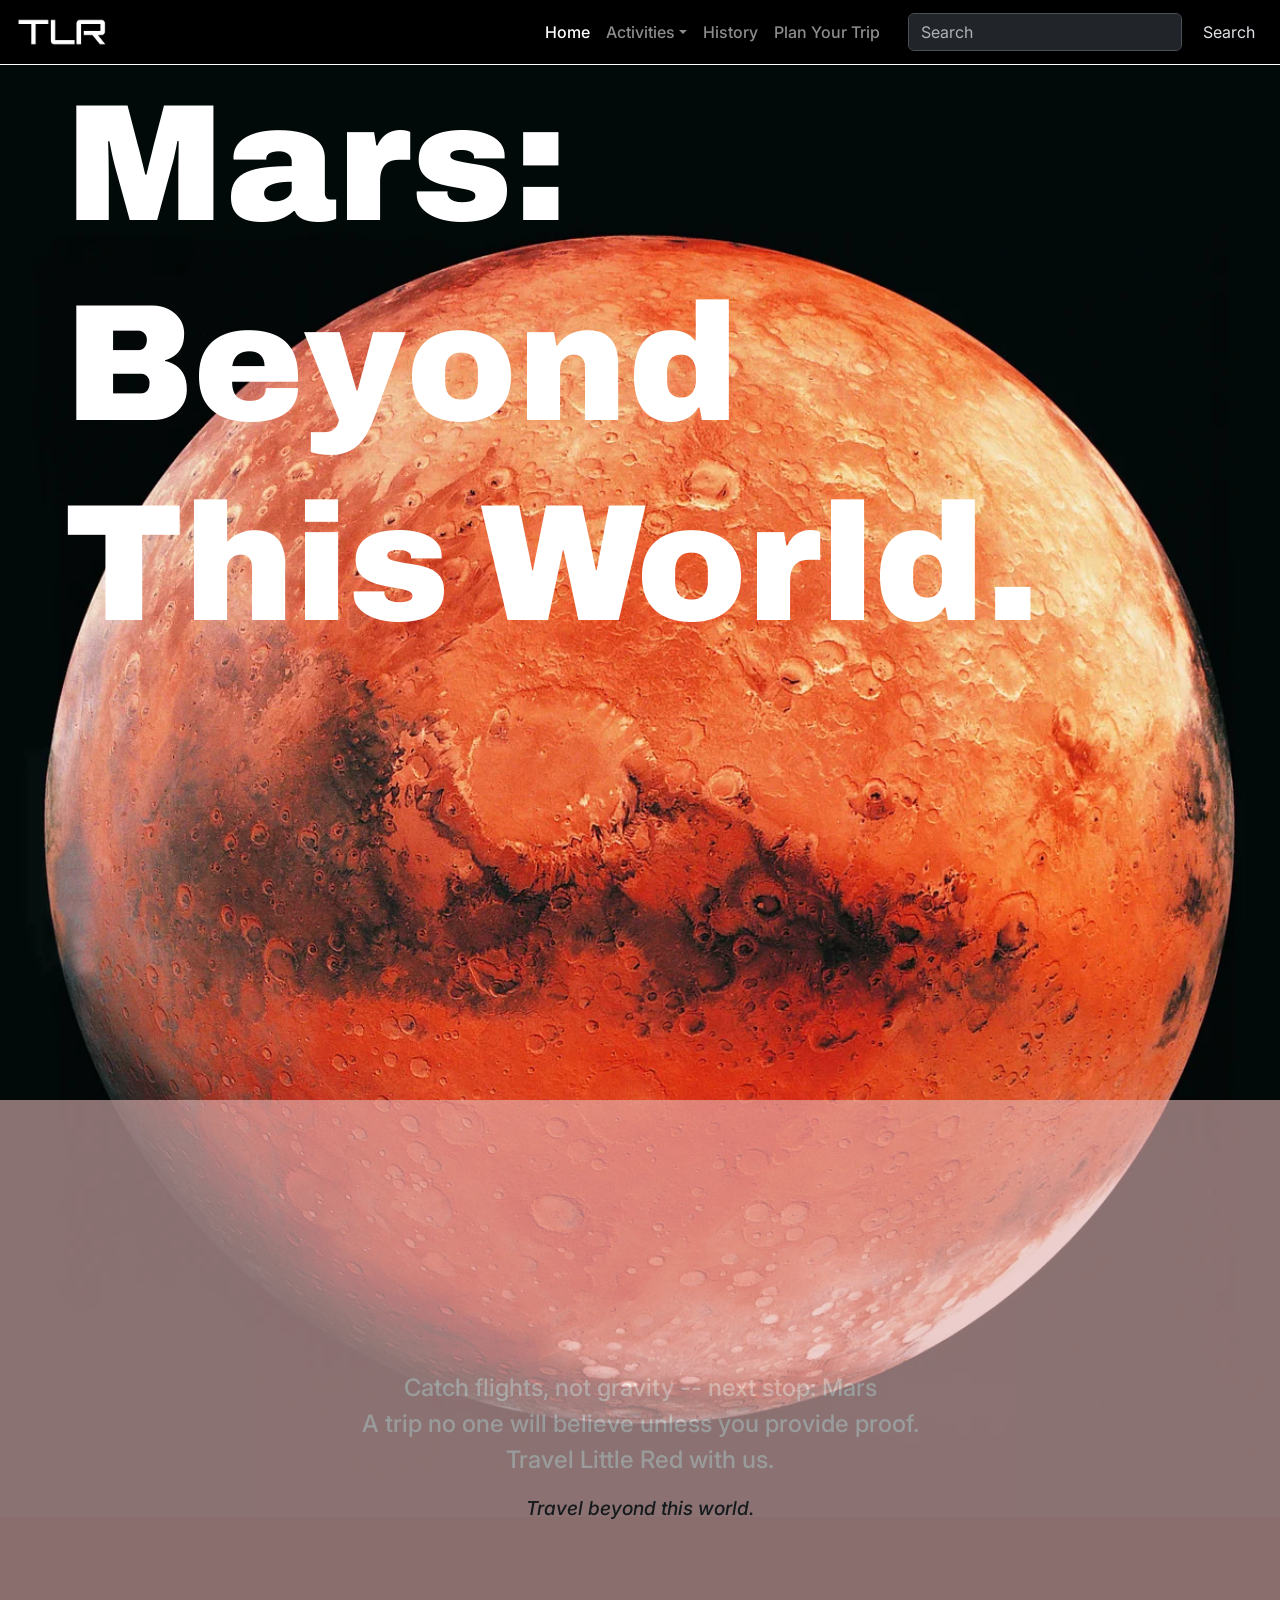
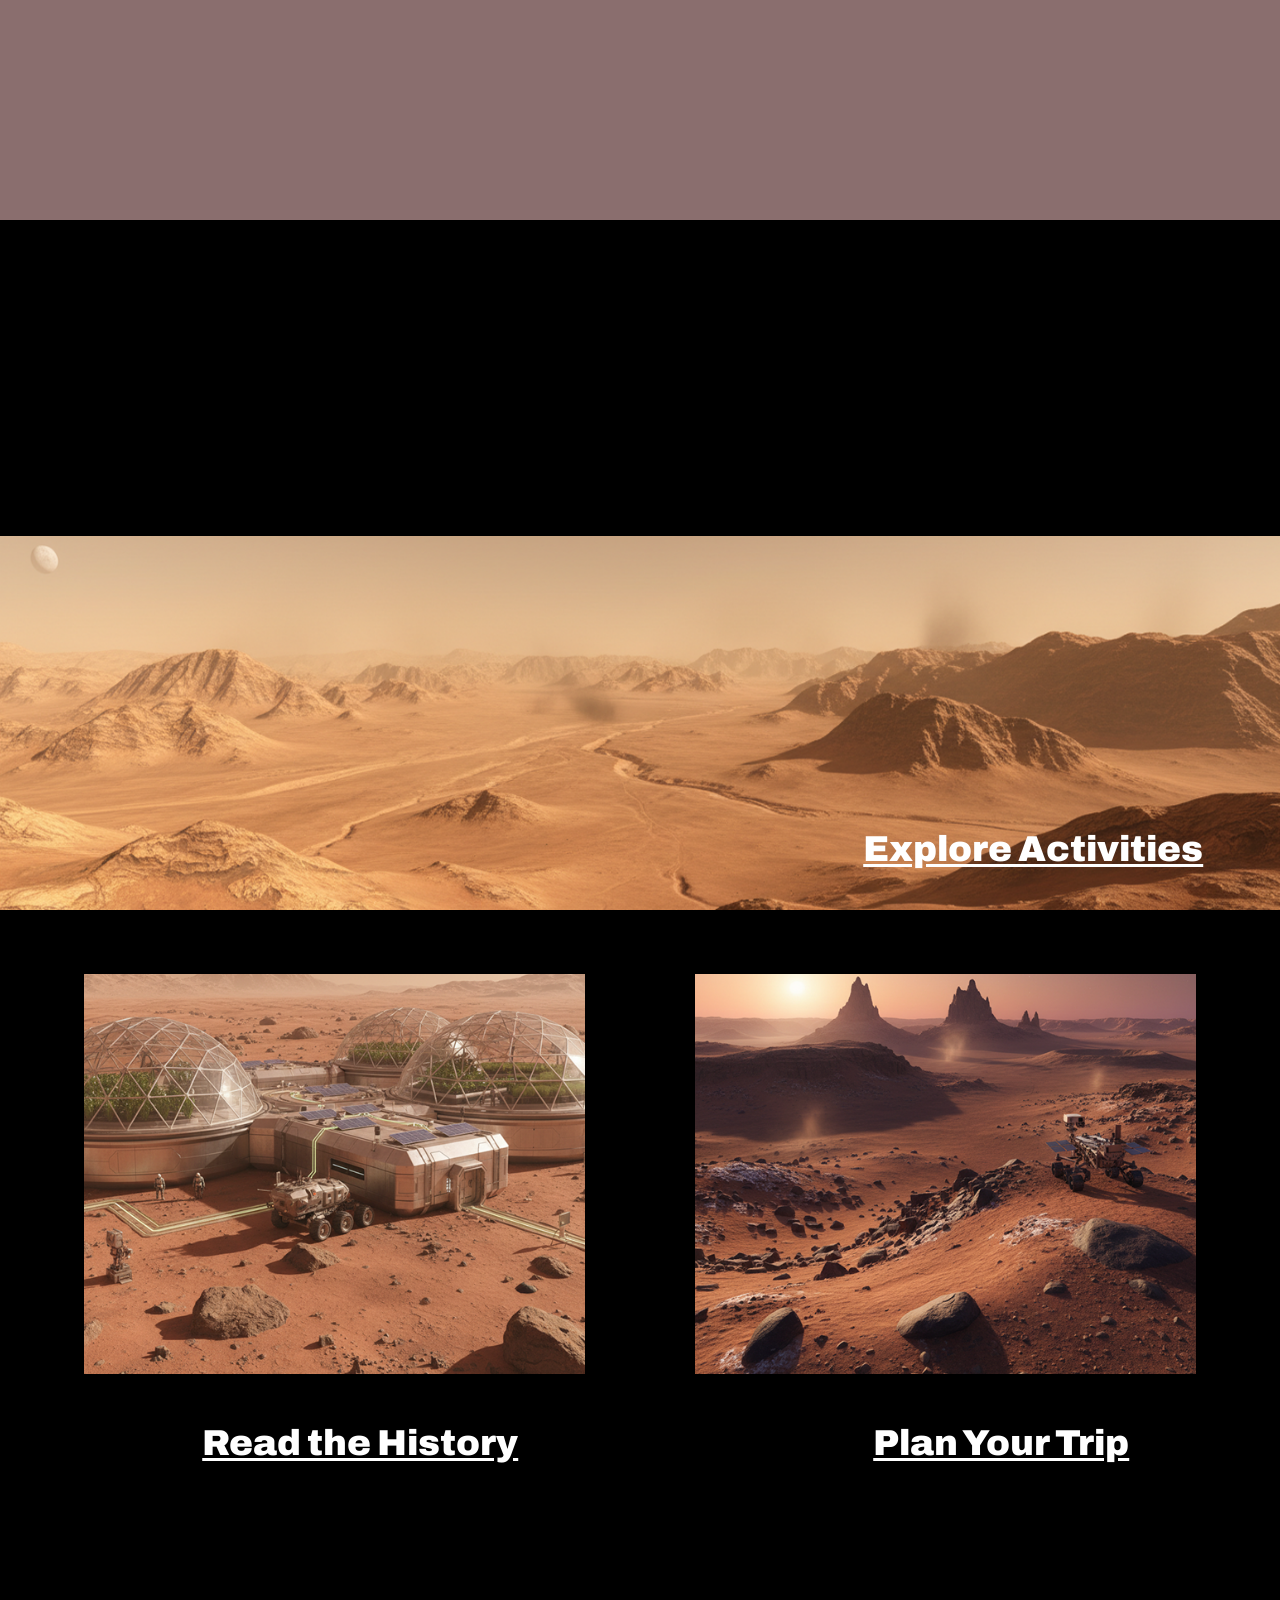
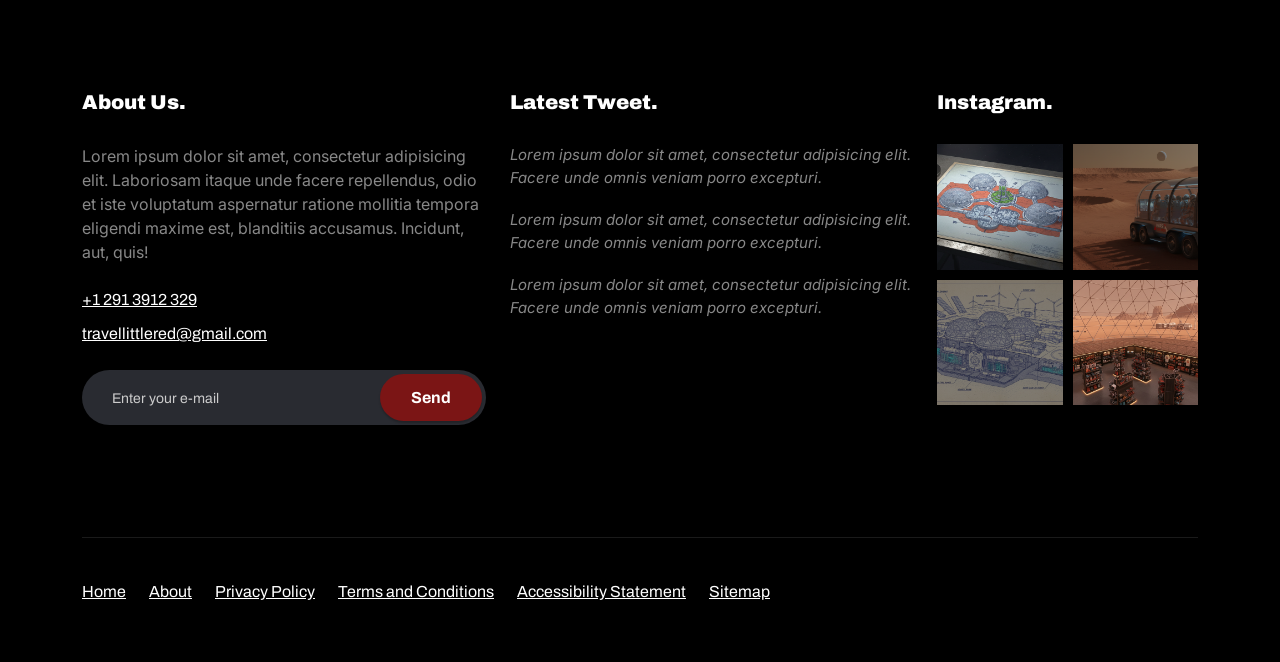
<file: index.html>
<!DOCTYPE html>
<html lang="en">
    <head>
        <meta charset="UTF-8" />
        <title>Tour Mars</title>
        <link rel="preconnect" href="https://fonts.googleapis.com">
        <link rel="preconnect" href="https://fonts.gstatic.com" crossorigin>
        <link href="https://fonts.googleapis.com/css2?family=Archivo:ital,wght@0,100..900;1,100..900&family=Inter:ital,opsz,wght@0,14..32,100..900;1,14..32,100..900&display=swap" rel="stylesheet">
        <link href="https://cdn.jsdelivr.net/npm/bootstrap@5.3.8/dist/css/bootstrap.min.css" rel="stylesheet" integrity="sha384-sRIl4kxILFvY47J16cr9ZwB07vP4J8+LH7qKQnuqkuIAvNWLzeN8tE5YBujZqJLB" crossorigin="anonymous">
        <link rel="stylesheet" href="css/stylesheet.css">
    </head>
    <body>
    	<nav class="navbar navbar-expand-lg tlr-nav" data-bs-theme="dark">
        	<div class="container-fluid">          
          	<a class="navbar-brand" href="#"><img class="logo" src="img/tlr-logo.png" alt="TLR Mars"></a>
            <button class="navbar-toggler" type="button" data-bs-toggle="collapse" data-bs-target="#navbarSupportedContent" aria-controls="navbarSupportedContent" aria-expanded="false" aria-label="Toggle navigation">
              	<span class="navbar-toggler-icon"></span>
            </button>
            <div class="collapse navbar-collapse inter-main" id="navbarSupportedContent">
              	<ul class="navbar-nav ms-auto mb-2 mb-lg-0">
                  	<li class="nav-item">
                    	<a class="nav-link active" aria-current="page" href="#">Home</a>
                  	</li>
                        <li class="nav-item dropdown">
                            <a class="nav-link dropdown-toggle" href="#" role="button" data-bs-toggle="dropdown" aria-expanded="false">Activities</a>
                            <ul class="dropdown-menu">
                                <li><a class="dropdown-item" href="pages/activities.html">Rover Tours</a></li>
                                <li><a class="dropdown-item" href="pages/activities.html">Resort Ammenities</a></li>
                                <li><hr class="dropdown-divider"></li>
                                <li><a class="dropdown-item" href="pages/activities.html">Full List</a></li>
                            </ul>
                        </li>
                        <li class="nav-item">
                            <a class="nav-link" href="pages/history.html">History</a>
                        </li>
                        <li class="nav-item" style="padding-right: 20px;">
                            <a class="nav-link" href="pages/planning.html">Plan Your Trip</a>
                        </li>
                    </ul>
                    <form class="d-flex" role="search">
                        <input class="form-control me-2" type="search" placeholder="Search" aria-label="Search"/>
                        <button class="btn tlr-submit" type="submit">Search</button>
                    </form>
                </div>
            </div>
        </nav>
        
        <div class="mars-title">
            <img class="bg-item bg-title-photo" src="img/mars-extended.png" alt="Picture of Mars">
            <div class="title">
                <h1 class="bg-item archivo-main">Mars:<br> Beyond <br> This World.</h1>
            </div>  
        </div>

        <div class="callout">
            <p class="inter-main">
                Catch flights, not gravity -- next stop: Mars <br>
                A trip no one will believe unless you provide proof.<br>
                Travel Little Red with us.
            </p>
            <p class="inter-italic subtitle">
                Travel beyond this world.
            </p>
        </div>

        <div class="link-section">
            <img class="bg-item" src="img/explore-activities.png" alt="Sweeping shot of the Martian landscape">
            <h2 class="link"><a href="#" class="archivo-main link">Explore Activities</a></h2>
        </div>
           
        <div class="grid-section-sm">     
            <div class="link-section grid-item">
                <img class="bg-item grid-item" src="img/history.png" alt="Picture of Mars">
                <h2 class="link"><a href="pages/history.html" class="archivo-main link">Read the History</a></h2>
            </div>

            <div class="link-section grid-item">
                <img class="bg-item grid-item" src="img/planning.png" alt="Picture of Mars">
                <h2 class="link"><a href="pages/planning.html" class="archivo-main link">Plan Your Trip</a></h2>
            </div>
        </div>

        <footer class="footer-32892 pb-0">
      		<div class="site-section">
				<div class="container">
          			<div class="row">
            			<div class="col-md pr-md-5 mb-4 mb-md-0">
              				<h3>About Us.</h3>
              				<p class="mb-4">Lorem ipsum dolor sit amet, consectetur adipisicing elit. Laboriosam itaque unde facere repellendus, odio et iste voluptatum aspernatur ratione mollitia tempora eligendi maxime est, blanditiis accusamus. Incidunt, aut, quis!</p>
              				<ul class="list-unstyled quick-info mb-4">
                				<li><a href="#" class="d-flex align-items-center"><span class="icon mr-3 icon-phone"></span>+1 291 3912 329</a></li>
                				<li><a href="#" class="d-flex align-items-center"><span class="icon mr-3 icon-envelope"></span>travellittlered@gmail.com</a></li>
              				</ul>
              				<form action="#" class="subscribe">
                				<input type="text" class="form-control" placeholder="Enter your e-mail">
                				<input type="submit" class="btn btn-submit" value="Send">
              				</form>
            			</div>
            			<div class="col-md mb-4 mb-md-0">
              				<h3>Latest Tweet.</h3>
              				<ul class="list-unstyled tweets">
                				<li class="d-flex">
                  					<div class="mr-4"><span class="icon icon-twitter"></span></div>
                  					<div>Lorem ipsum dolor sit amet, consectetur adipisicing elit. Facere unde omnis veniam porro excepturi.</div>
                				</li>
                				<li class="d-flex">
                  					<div class="mr-4"><span class="icon icon-twitter"></span></div>
                  					<div>Lorem ipsum dolor sit amet, consectetur adipisicing elit. Facere unde omnis veniam porro excepturi.</div>
                				</li>
                				<li class="d-flex">
                  					<div class="mr-4"><span class="icon icon-twitter"></span></div>
                  					<div>Lorem ipsum dolor sit amet, consectetur adipisicing elit. Facere unde omnis veniam porro excepturi.</div>
                				</li>
              				</ul>
            			</div>
            			<div class="col-md-3 mb-4 mb-md-0">
              				<h3>Instagram.</h3>
              				<div class="row gallery">
                				<div class="col-6">
                  					<a href="#"><img src="img/square1.png" alt="Image" class="img-fluid" fetchpriority="high" decoding="sync"></a>
                  					<a href="#"><img src="img/square2.png" alt="Image" class="img-fluid" fetchpriority="high" decoding="sync"></a>
                				</div>
                				<div class="col-6">
                  					<a href="#"><img src="img/square3.png" alt="Image" class="img-fluid" loading="lazy" decoding="async"></a>
                  					<a href="#"><img src="img/square4.png" alt="Image" class="img-fluid" loading="lazy" decoding="async"></a>
                				</div>
              				</div>
            			</div>
            			<div class="col-12">
              				<div class="py-5 footer-menu-wrap d-md-flex align-items-center">
                				<ul class="list-unstyled footer-menu mr-auto">
                  					<li><a href="#">Home</a></li>
                  					<li><a href="pages/history.html">About</a></li>
                  					<li><a href="#">Privacy Policy</a></li>
                  					<li><a href="#">Terms and Conditions</a></li>
                  					<li><a href="#">Accessibility Statement</a></li>
                  					<li><a href="#">Sitemap</a></li>
                				</ul>
              				</div>
            			</div>
          			</div>
        		</div>
      		</div>
    	</footer>

        <script src="https://cdn.jsdelivr.net/npm/bootstrap@5.3.8/dist/js/bootstrap.bundle.min.js" integrity="sha384-FKyoEForCGlyvwx9Hj09JcYn3nv7wiPVlz7YYwJrWVcXK/BmnVDxM+D2scQbITxI" crossorigin="anonymous"></script>
    </body>
</html>
</file>
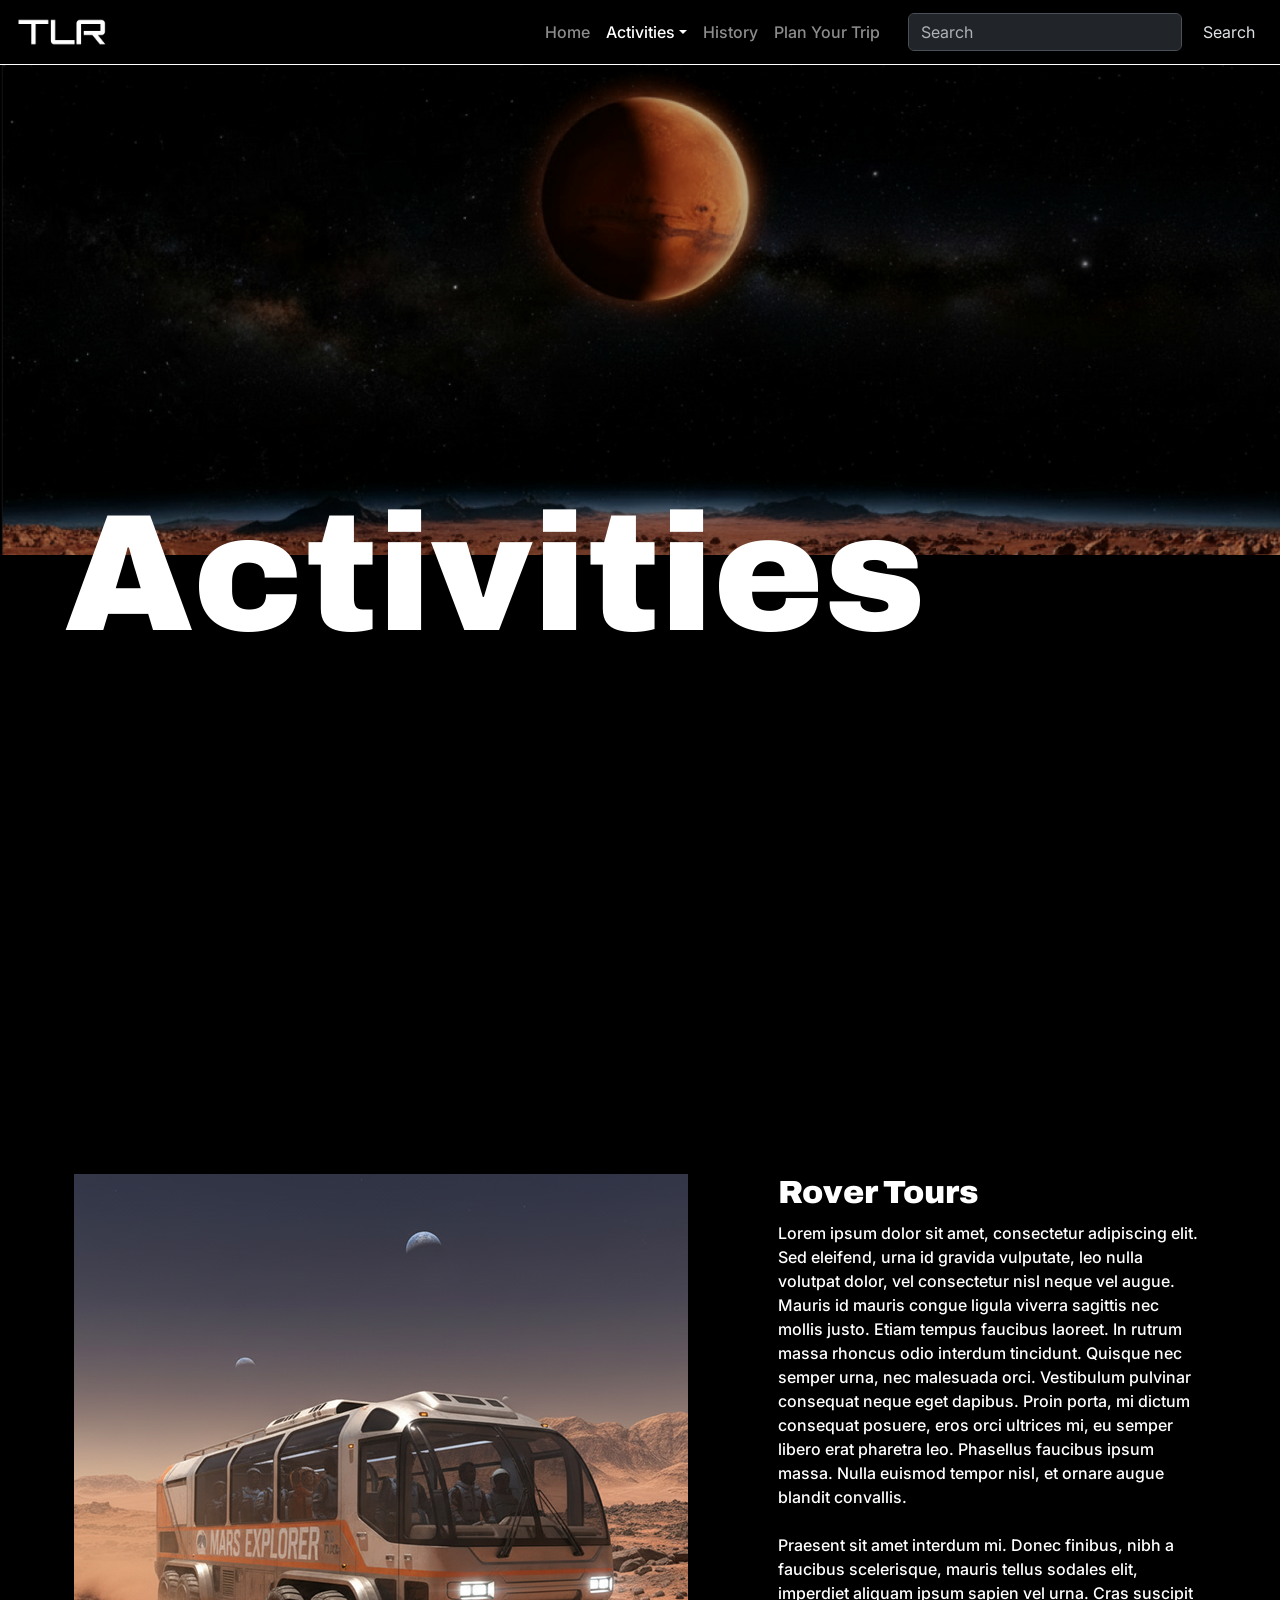
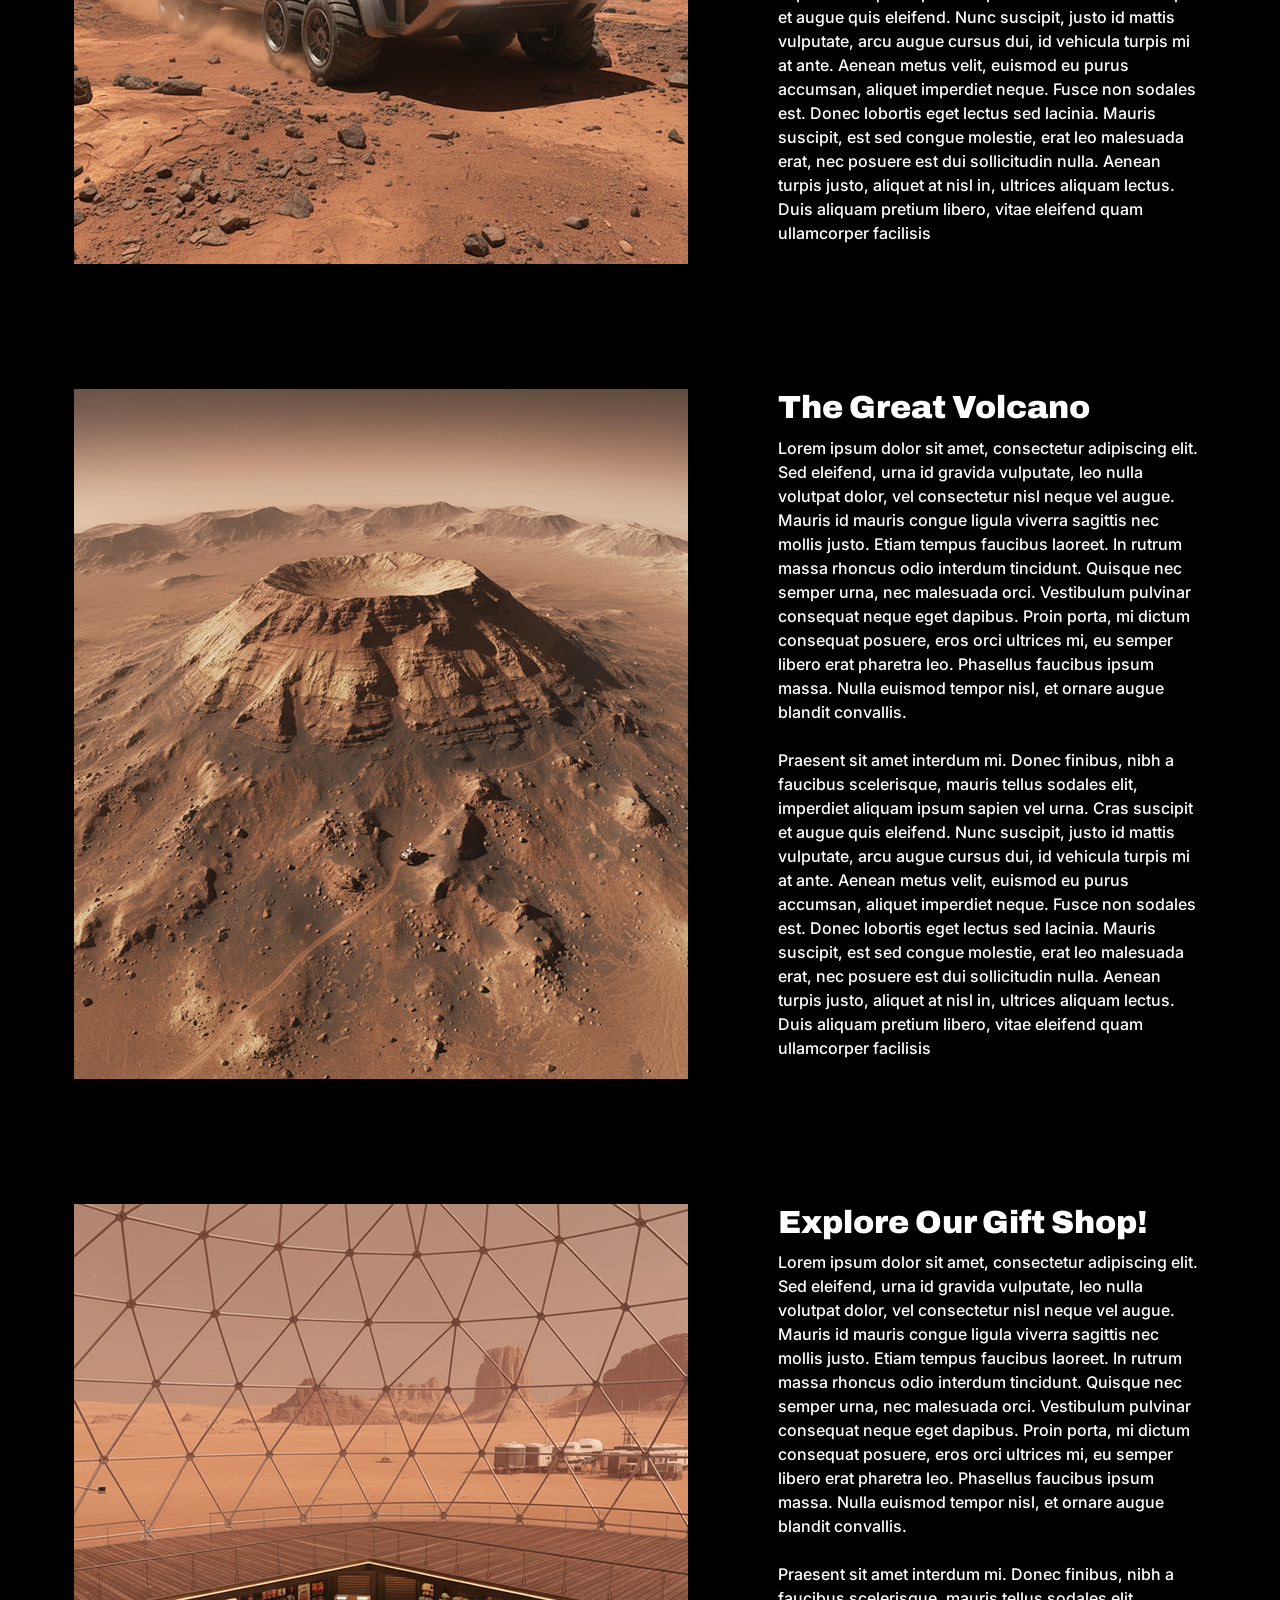
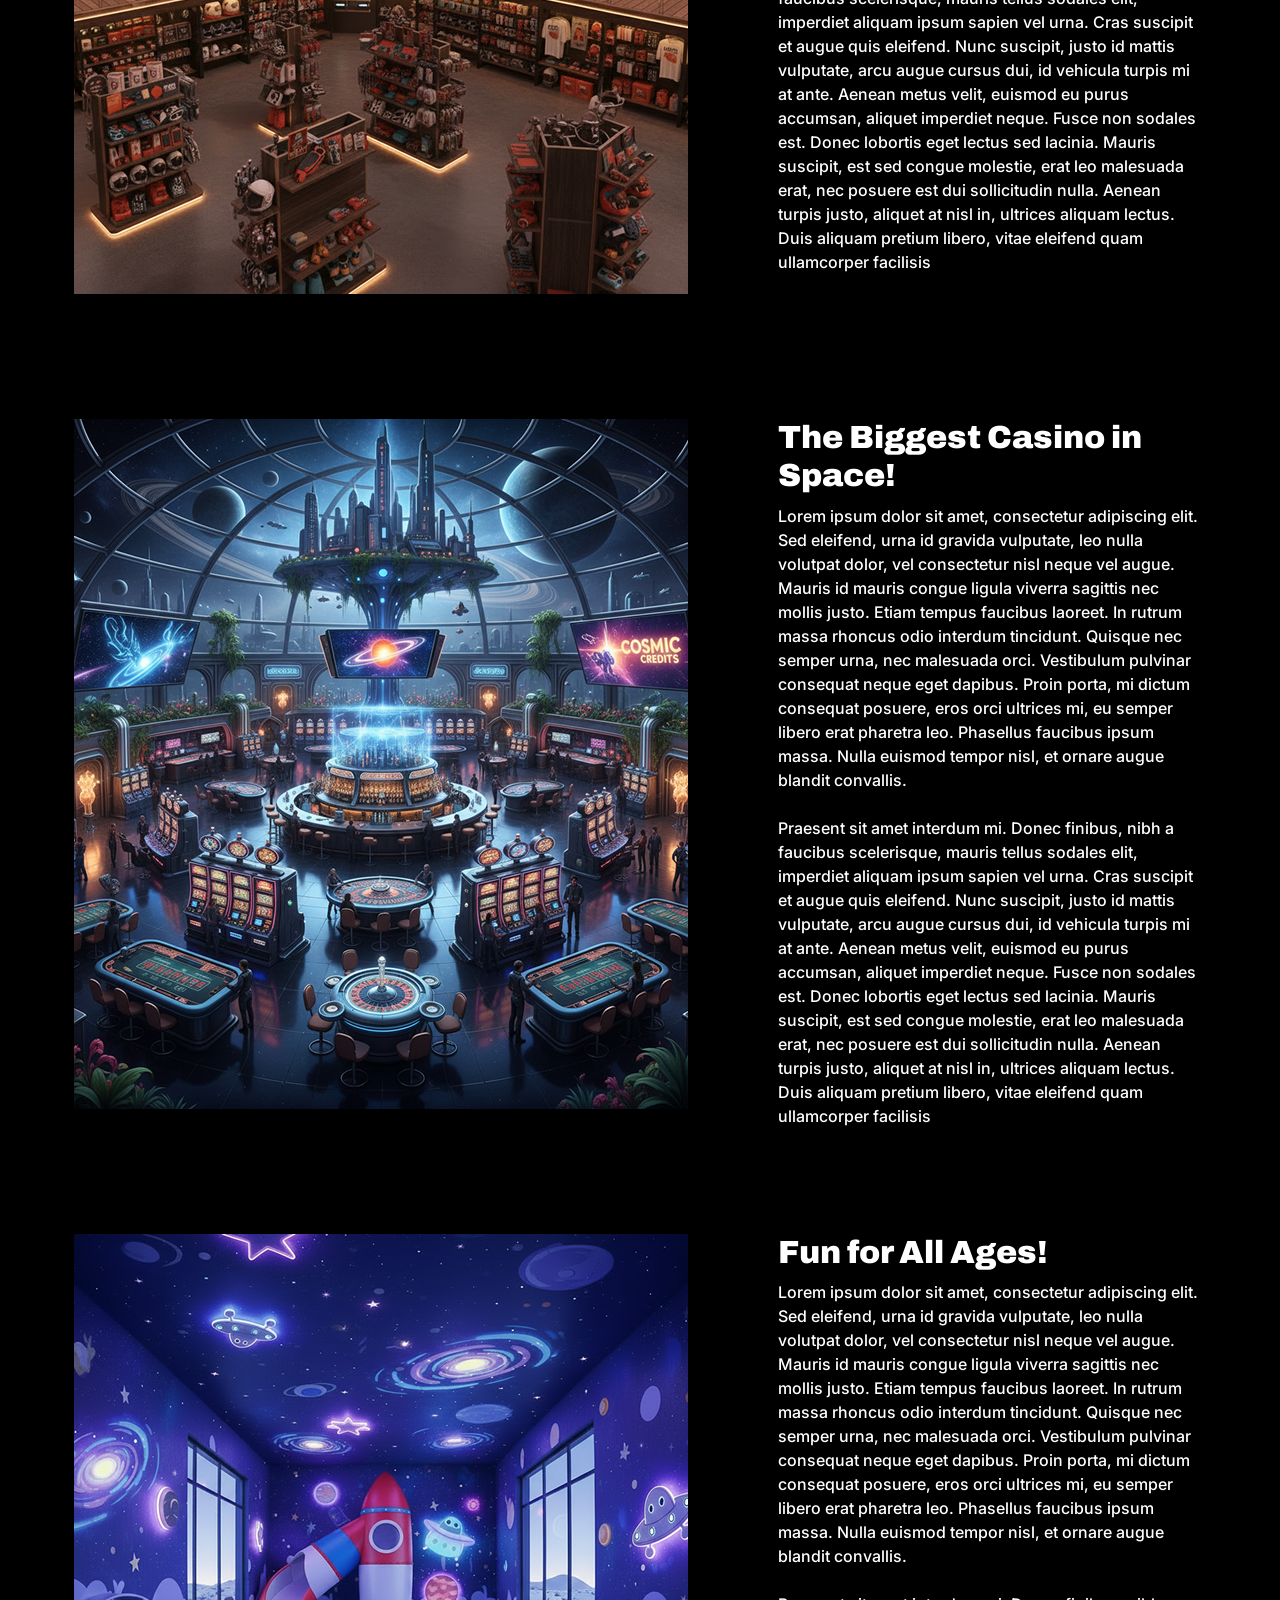
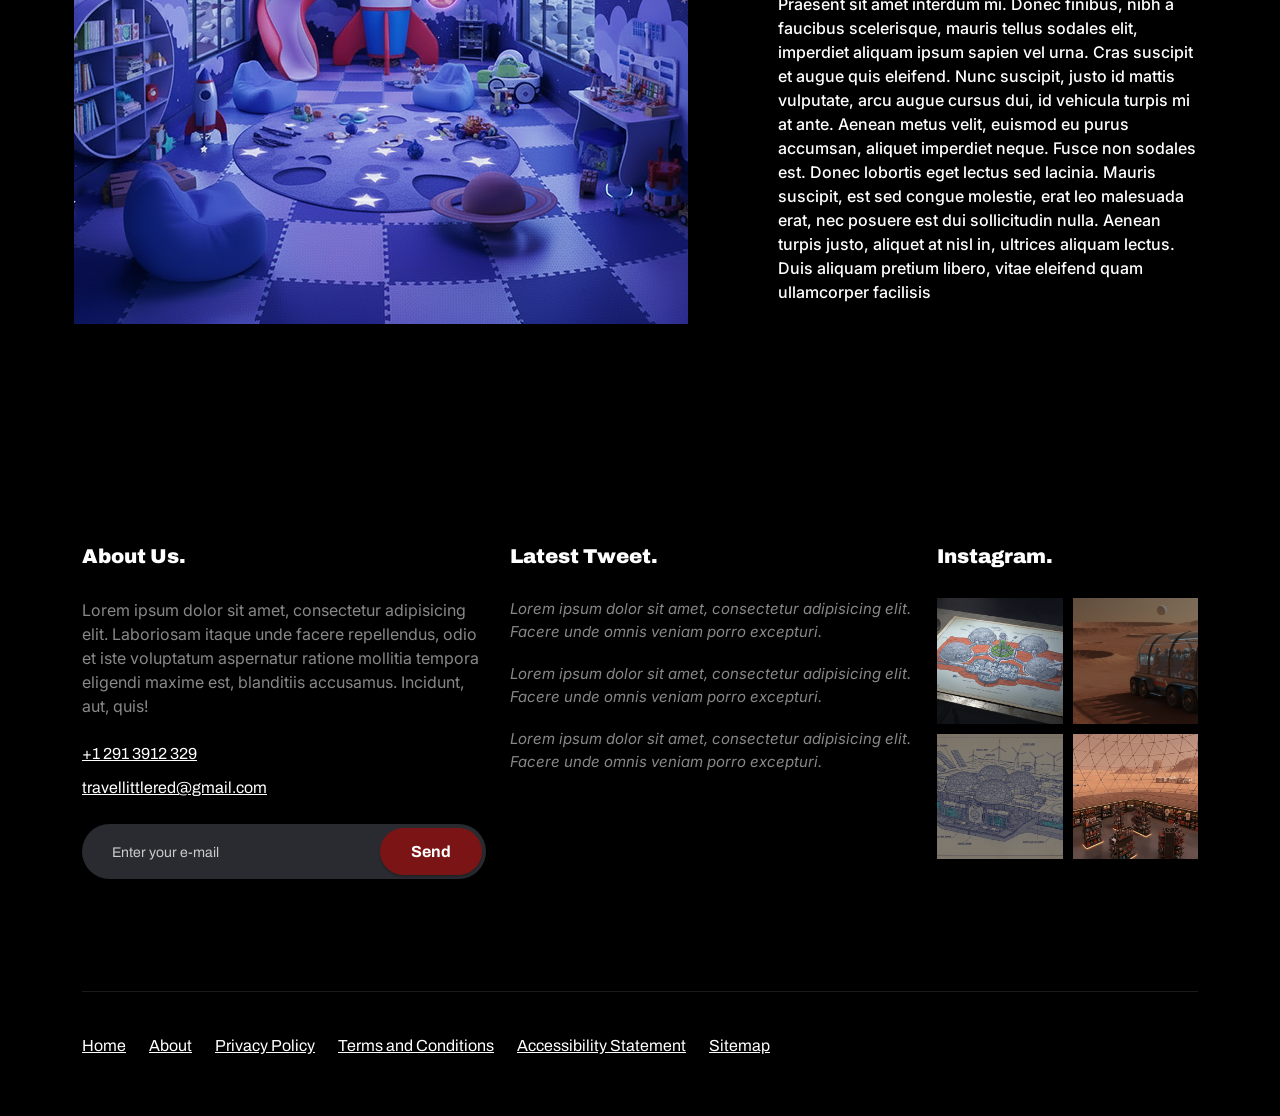
<file: pages/activities.html>
<!DOCTYPE html>
<html lang="en">
    <head>
        <meta charset="UTF-8" />
        <title>Activities</title>
        <link rel="preconnect" href="https://fonts.googleapis.com">
        <link rel="preconnect" href="https://fonts.gstatic.com" crossorigin>
        <link href="https://fonts.googleapis.com/css2?family=Archivo:ital,wght@0,100..900;1,100..900&family=Inter:ital,opsz,wght@0,14..32,100..900;1,14..32,100..900&display=swap" rel="stylesheet">
        <link href="https://cdn.jsdelivr.net/npm/bootstrap@5.3.8/dist/css/bootstrap.min.css" rel="stylesheet" integrity="sha384-sRIl4kxILFvY47J16cr9ZwB07vP4J8+LH7qKQnuqkuIAvNWLzeN8tE5YBujZqJLB" crossorigin="anonymous">
        <link rel="stylesheet" href="../css/stylesheet.css">
    </head>
    <body>

        <nav class="navbar navbar-expand-lg tlr-nav" data-bs-theme="dark">
            <div class="container-fluid">

                <a class="navbar-brand" href="#"><img class="logo" src="../img/tlr-logo.png" alt="TLR Mars"></a>
                <button class="navbar-toggler" type="button" data-bs-toggle="collapse" data-bs-target="#navbarSupportedContent" aria-controls="navbarSupportedContent" aria-expanded="false" aria-label="Toggle navigation">
                    <span class="navbar-toggler-icon"></span>
                </button>

                <div class="collapse navbar-collapse inter-main" id="navbarSupportedContent">

                    <ul class="navbar-nav ms-auto mb-2 mb-lg-0">
                        <li class="nav-item">
                            <a class="nav-link" aria-current="page" href="../index.html">Home</a>
                        </li>
                        <li class="nav-item dropdown">
                            <a class="nav-link dropdown-toggle active" href="#" role="button" data-bs-toggle="dropdown" aria-expanded="false">Activities</a>
                            <ul class="dropdown-menu">
                                <li><a class="dropdown-item" href="#">Rover Tours</a></li>
                                <li><a class="dropdown-item" href="#">Resort Ammenities</a></li>
                                <li><hr class="dropdown-divider"></li>
                                <li><a class="dropdown-item" href="#">Full List</a></li>
                            </ul>
                        </li>
                        <li class="nav-item">
                            <a class="nav-link" href="history.html">History</a>
                        </li>
                        <li class="nav-item" style="padding-right: 20px;">
                            <a class="nav-link" href="planning.html">Plan Your Trip</a>
                        </li>
                    </ul>

                    <form class="d-flex" role="search">
                        <input class="form-control me-2" type="search" placeholder="Search" aria-label="Search"/>
                        <button class="btn tlr-submit" type="submit">Search</button>
                    </form>

                </div>
            </div>
        </nav>

        <div class="mars-title">
            <img class="bg-item bg-title-photo" src="../img/sun.png" alt="Picture of Mars">
            <div class="title page-title">
                <h1 class="bg-item archivo-main">Activities</h1>
            </div>  
        </div>

        <div class="grid-section">
            <div class="grid-item">
                <img class="grid-photo" src="../img/rover.png" alt="Rover Tours">
            </div>
            <div class="grid-item">
                <h2 class="archivo-main">Rover Tours</h2>
                <p class="inter-main">Lorem ipsum dolor sit amet, consectetur adipiscing elit. Sed eleifend, urna id gravida vulputate, leo nulla volutpat dolor, vel consectetur nisl neque vel augue. Mauris id mauris congue ligula viverra sagittis nec mollis justo. Etiam tempus faucibus laoreet. In rutrum massa rhoncus odio interdum tincidunt. Quisque nec semper urna, nec malesuada orci. Vestibulum pulvinar consequat neque eget dapibus. Proin porta, mi dictum consequat posuere, eros orci ultrices mi, eu semper libero erat pharetra leo. Phasellus faucibus ipsum massa. Nulla euismod tempor nisl, et ornare augue blandit convallis. <br> <br> Praesent sit amet interdum mi. Donec finibus, nibh a faucibus scelerisque, mauris tellus sodales elit, imperdiet aliquam ipsum sapien vel urna. Cras suscipit et augue quis eleifend. Nunc suscipit, justo id mattis vulputate, arcu augue cursus dui, id vehicula turpis mi at ante. Aenean metus velit, euismod eu purus accumsan, aliquet imperdiet neque. Fusce non sodales est. Donec lobortis eget lectus sed lacinia. Mauris suscipit, est sed congue molestie, erat leo malesuada erat, nec posuere est dui sollicitudin nulla. Aenean turpis justo, aliquet at nisl in, ultrices aliquam lectus. Duis aliquam pretium libero, vitae eleifend quam ullamcorper facilisis</p>
            </div>
            <div class="grid-item">
                <img class="grid-photo" src="../img/volcano.png" alt="volcanos">   
            </div>
            <div class="grid-item">
                <h2 class="archivo-main">The Great Volcano</h2>
                <p class="inter-main">Lorem ipsum dolor sit amet, consectetur adipiscing elit. Sed eleifend, urna id gravida vulputate, leo nulla volutpat dolor, vel consectetur nisl neque vel augue. Mauris id mauris congue ligula viverra sagittis nec mollis justo. Etiam tempus faucibus laoreet. In rutrum massa rhoncus odio interdum tincidunt. Quisque nec semper urna, nec malesuada orci. Vestibulum pulvinar consequat neque eget dapibus. Proin porta, mi dictum consequat posuere, eros orci ultrices mi, eu semper libero erat pharetra leo. Phasellus faucibus ipsum massa. Nulla euismod tempor nisl, et ornare augue blandit convallis. <br> <br> Praesent sit amet interdum mi. Donec finibus, nibh a faucibus scelerisque, mauris tellus sodales elit, imperdiet aliquam ipsum sapien vel urna. Cras suscipit et augue quis eleifend. Nunc suscipit, justo id mattis vulputate, arcu augue cursus dui, id vehicula turpis mi at ante. Aenean metus velit, euismod eu purus accumsan, aliquet imperdiet neque. Fusce non sodales est. Donec lobortis eget lectus sed lacinia. Mauris suscipit, est sed congue molestie, erat leo malesuada erat, nec posuere est dui sollicitudin nulla. Aenean turpis justo, aliquet at nisl in, ultrices aliquam lectus. Duis aliquam pretium libero, vitae eleifend quam ullamcorper facilisis</p>
            </div>
            <div class="grid-item">
                <img class="grid-photo" src="../img/shop.png" alt="shopping">   
            </div>
            <div class="grid-item">
                <h2 class="archivo-main">Explore Our Gift Shop!</h2>
                <p class="inter-main">Lorem ipsum dolor sit amet, consectetur adipiscing elit. Sed eleifend, urna id gravida vulputate, leo nulla volutpat dolor, vel consectetur nisl neque vel augue. Mauris id mauris congue ligula viverra sagittis nec mollis justo. Etiam tempus faucibus laoreet. In rutrum massa rhoncus odio interdum tincidunt. Quisque nec semper urna, nec malesuada orci. Vestibulum pulvinar consequat neque eget dapibus. Proin porta, mi dictum consequat posuere, eros orci ultrices mi, eu semper libero erat pharetra leo. Phasellus faucibus ipsum massa. Nulla euismod tempor nisl, et ornare augue blandit convallis. <br> <br> Praesent sit amet interdum mi. Donec finibus, nibh a faucibus scelerisque, mauris tellus sodales elit, imperdiet aliquam ipsum sapien vel urna. Cras suscipit et augue quis eleifend. Nunc suscipit, justo id mattis vulputate, arcu augue cursus dui, id vehicula turpis mi at ante. Aenean metus velit, euismod eu purus accumsan, aliquet imperdiet neque. Fusce non sodales est. Donec lobortis eget lectus sed lacinia. Mauris suscipit, est sed congue molestie, erat leo malesuada erat, nec posuere est dui sollicitudin nulla. Aenean turpis justo, aliquet at nisl in, ultrices aliquam lectus. Duis aliquam pretium libero, vitae eleifend quam ullamcorper facilisis</p>
            </div>
             <div class="grid-item">
                <img class="grid-photo" src="../img/casino.png" alt="casino">
            </div>
            <div class="grid-item">
                <h2 class="archivo-main">The Biggest Casino in Space!</h2>
                <p class="inter-main">Lorem ipsum dolor sit amet, consectetur adipiscing elit. Sed eleifend, urna id gravida vulputate, leo nulla volutpat dolor, vel consectetur nisl neque vel augue. Mauris id mauris congue ligula viverra sagittis nec mollis justo. Etiam tempus faucibus laoreet. In rutrum massa rhoncus odio interdum tincidunt. Quisque nec semper urna, nec malesuada orci. Vestibulum pulvinar consequat neque eget dapibus. Proin porta, mi dictum consequat posuere, eros orci ultrices mi, eu semper libero erat pharetra leo. Phasellus faucibus ipsum massa. Nulla euismod tempor nisl, et ornare augue blandit convallis. <br> <br> Praesent sit amet interdum mi. Donec finibus, nibh a faucibus scelerisque, mauris tellus sodales elit, imperdiet aliquam ipsum sapien vel urna. Cras suscipit et augue quis eleifend. Nunc suscipit, justo id mattis vulputate, arcu augue cursus dui, id vehicula turpis mi at ante. Aenean metus velit, euismod eu purus accumsan, aliquet imperdiet neque. Fusce non sodales est. Donec lobortis eget lectus sed lacinia. Mauris suscipit, est sed congue molestie, erat leo malesuada erat, nec posuere est dui sollicitudin nulla. Aenean turpis justo, aliquet at nisl in, ultrices aliquam lectus. Duis aliquam pretium libero, vitae eleifend quam ullamcorper facilisis</p>
            </div>
            <div class="grid-item">
                <img class="grid-photo" src="../img/child.png" alt="child activities">
            </div>
            <div class="grid-item">
                <h2 class="archivo-main">Fun for All Ages!</h2>
                <p class="inter-main">Lorem ipsum dolor sit amet, consectetur adipiscing elit. Sed eleifend, urna id gravida vulputate, leo nulla volutpat dolor, vel consectetur nisl neque vel augue. Mauris id mauris congue ligula viverra sagittis nec mollis justo. Etiam tempus faucibus laoreet. In rutrum massa rhoncus odio interdum tincidunt. Quisque nec semper urna, nec malesuada orci. Vestibulum pulvinar consequat neque eget dapibus. Proin porta, mi dictum consequat posuere, eros orci ultrices mi, eu semper libero erat pharetra leo. Phasellus faucibus ipsum massa. Nulla euismod tempor nisl, et ornare augue blandit convallis. <br> <br> Praesent sit amet interdum mi. Donec finibus, nibh a faucibus scelerisque, mauris tellus sodales elit, imperdiet aliquam ipsum sapien vel urna. Cras suscipit et augue quis eleifend. Nunc suscipit, justo id mattis vulputate, arcu augue cursus dui, id vehicula turpis mi at ante. Aenean metus velit, euismod eu purus accumsan, aliquet imperdiet neque. Fusce non sodales est. Donec lobortis eget lectus sed lacinia. Mauris suscipit, est sed congue molestie, erat leo malesuada erat, nec posuere est dui sollicitudin nulla. Aenean turpis justo, aliquet at nisl in, ultrices aliquam lectus. Duis aliquam pretium libero, vitae eleifend quam ullamcorper facilisis</p>
            </div>
        </div>

        <footer class="footer-32892 pb-0">
      		<div class="site-section">
				<div class="container">
          			<div class="row">
            			<div class="col-md pr-md-5 mb-4 mb-md-0">
              				<h3>About Us.</h3>
              				<p class="mb-4">Lorem ipsum dolor sit amet, consectetur adipisicing elit. Laboriosam itaque unde facere repellendus, odio et iste voluptatum aspernatur ratione mollitia tempora eligendi maxime est, blanditiis accusamus. Incidunt, aut, quis!</p>
              				<ul class="list-unstyled quick-info mb-4">
                				<li><a href="#" class="d-flex align-items-center"><span class="icon mr-3 icon-phone"></span>+1 291 3912 329</a></li>
                				<li><a href="#" class="d-flex align-items-center"><span class="icon mr-3 icon-envelope"></span>travellittlered@gmail.com</a></li>
              				</ul>
              				<form action="#" class="subscribe">
                				<input type="text" class="form-control" placeholder="Enter your e-mail">
                				<input type="submit" class="btn btn-submit" value="Send">
              				</form>
            			</div>
            			<div class="col-md mb-4 mb-md-0">
              				<h3>Latest Tweet.</h3>
              				<ul class="list-unstyled tweets">
                				<li class="d-flex">
                  					<div class="mr-4"><span class="icon icon-twitter"></span></div>
                  					<div>Lorem ipsum dolor sit amet, consectetur adipisicing elit. Facere unde omnis veniam porro excepturi.</div>
                				</li>
                				<li class="d-flex">
                  					<div class="mr-4"><span class="icon icon-twitter"></span></div>
                  					<div>Lorem ipsum dolor sit amet, consectetur adipisicing elit. Facere unde omnis veniam porro excepturi.</div>
                				</li>
                				<li class="d-flex">
                  					<div class="mr-4"><span class="icon icon-twitter"></span></div>
                  					<div>Lorem ipsum dolor sit amet, consectetur adipisicing elit. Facere unde omnis veniam porro excepturi.</div>
                				</li>
              				</ul>
            			</div>
            			<div class="col-md-3 mb-4 mb-md-0">
              				<h3>Instagram.</h3>
              				<div class="row gallery">
                				<div class="col-6">
                  					<a href="#"><img src="../img/square1.png" alt="Image" class="img-fluid" fetchpriority="high" decoding="sync"></a>
                  					<a href="#"><img src="../img/square2.png" alt="Image" class="img-fluid" fetchpriority="high" decoding="sync"></a>
                				</div>
                				<div class="col-6">
                  					<a href="#"><img src="../img/square3.png" alt="Image" class="img-fluid" loading="lazy" decoding="async"></a>
                  					<a href="#"><img src="../img/square4.png" alt="Image" class="img-fluid" loading="lazy" decoding="async"></a>
                				</div>
              				</div>
            			</div>
            			<div class="col-12">
              				<div class="py-5 footer-menu-wrap d-md-flex align-items-center">
                				<ul class="list-unstyled footer-menu mr-auto">
                  					<li><a href="#">Home</a></li>
                  					<li><a href="../pages/history.html">About</a></li>
                  					<li><a href="#">Privacy Policy</a></li>
                  					<li><a href="#">Terms and Conditions</a></li>
                  					<li><a href="#">Accessibility Statement</a></li>
                  					<li><a href="#">Sitemap</a></li>
                				</ul>
              				</div>
            			</div>
          			</div>
        		</div>
      		</div>
    	</footer>

        <script src="https://cdn.jsdelivr.net/npm/bootstrap@5.3.8/dist/js/bootstrap.bundle.min.js" integrity="sha384-FKyoEForCGlyvwx9Hj09JcYn3nv7wiPVlz7YYwJrWVcXK/BmnVDxM+D2scQbITxI" crossorigin="anonymous"></script>
    </body>
</html>
</file>
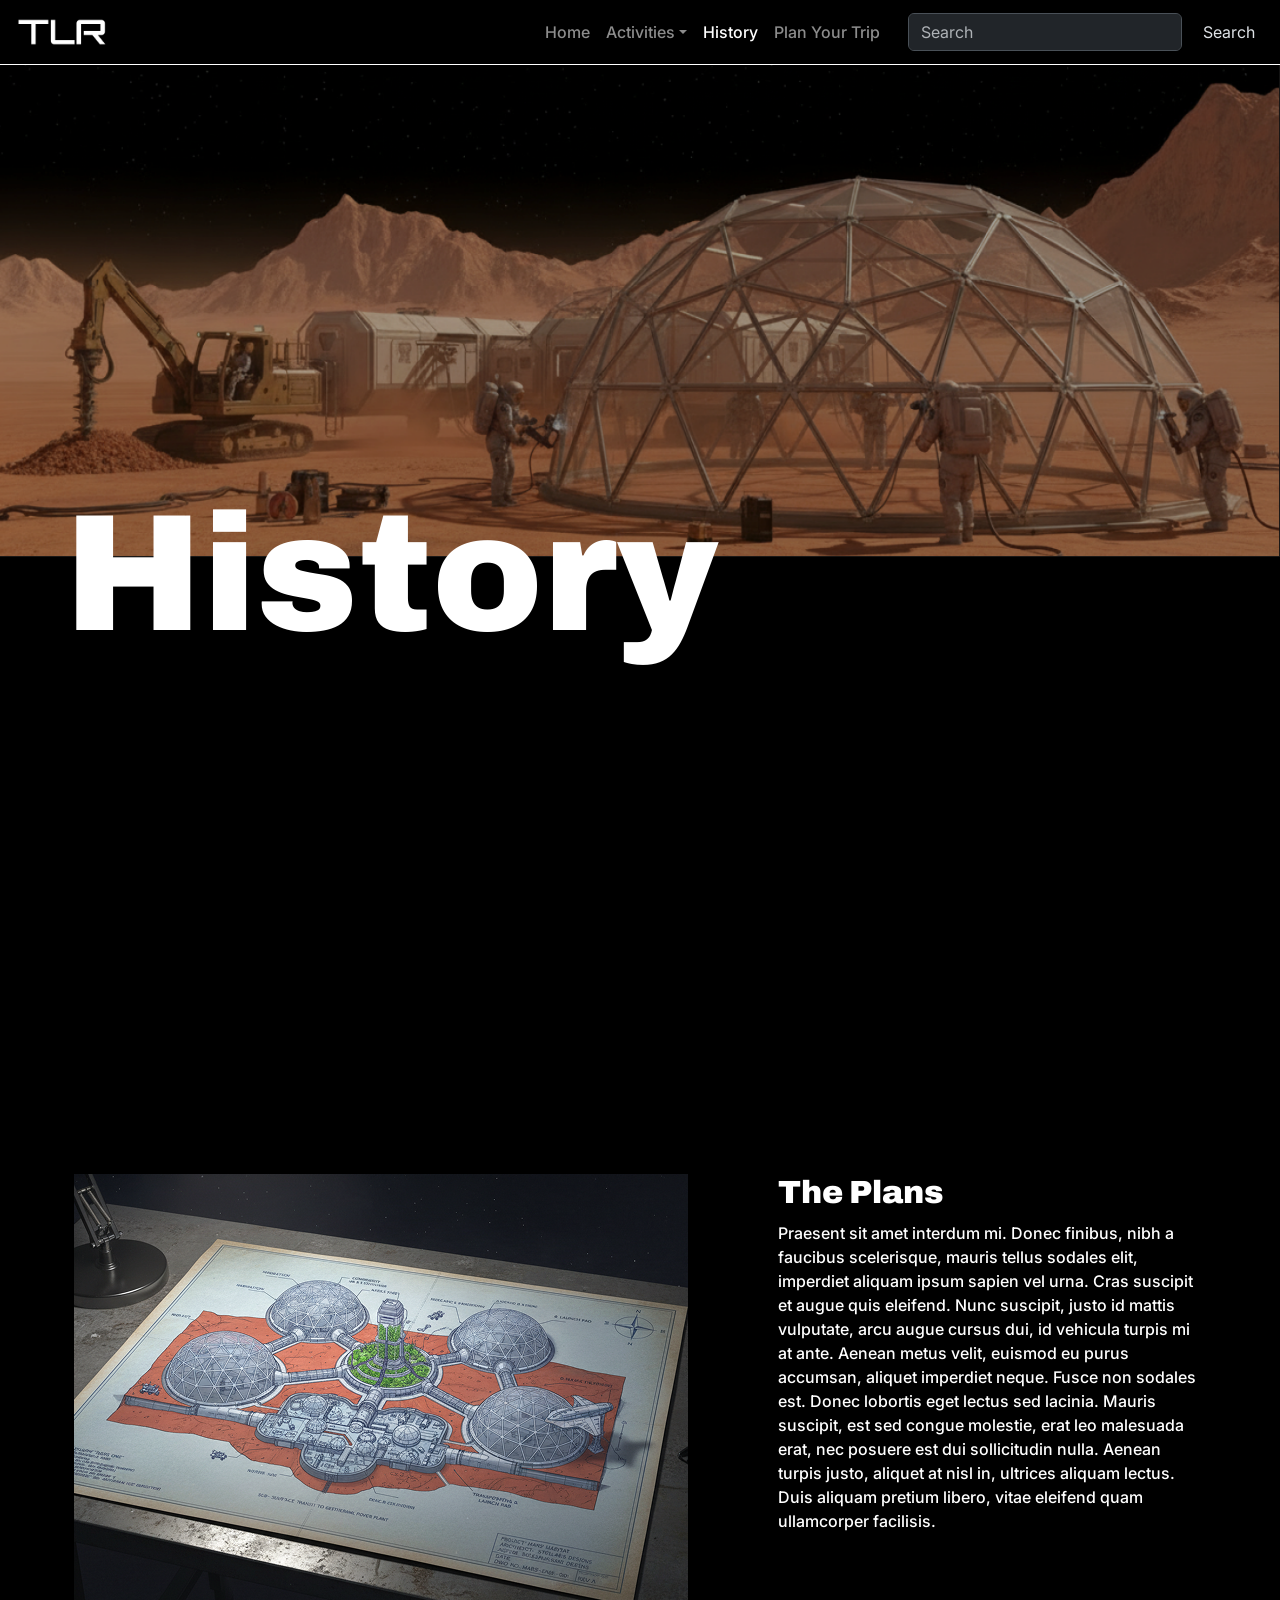
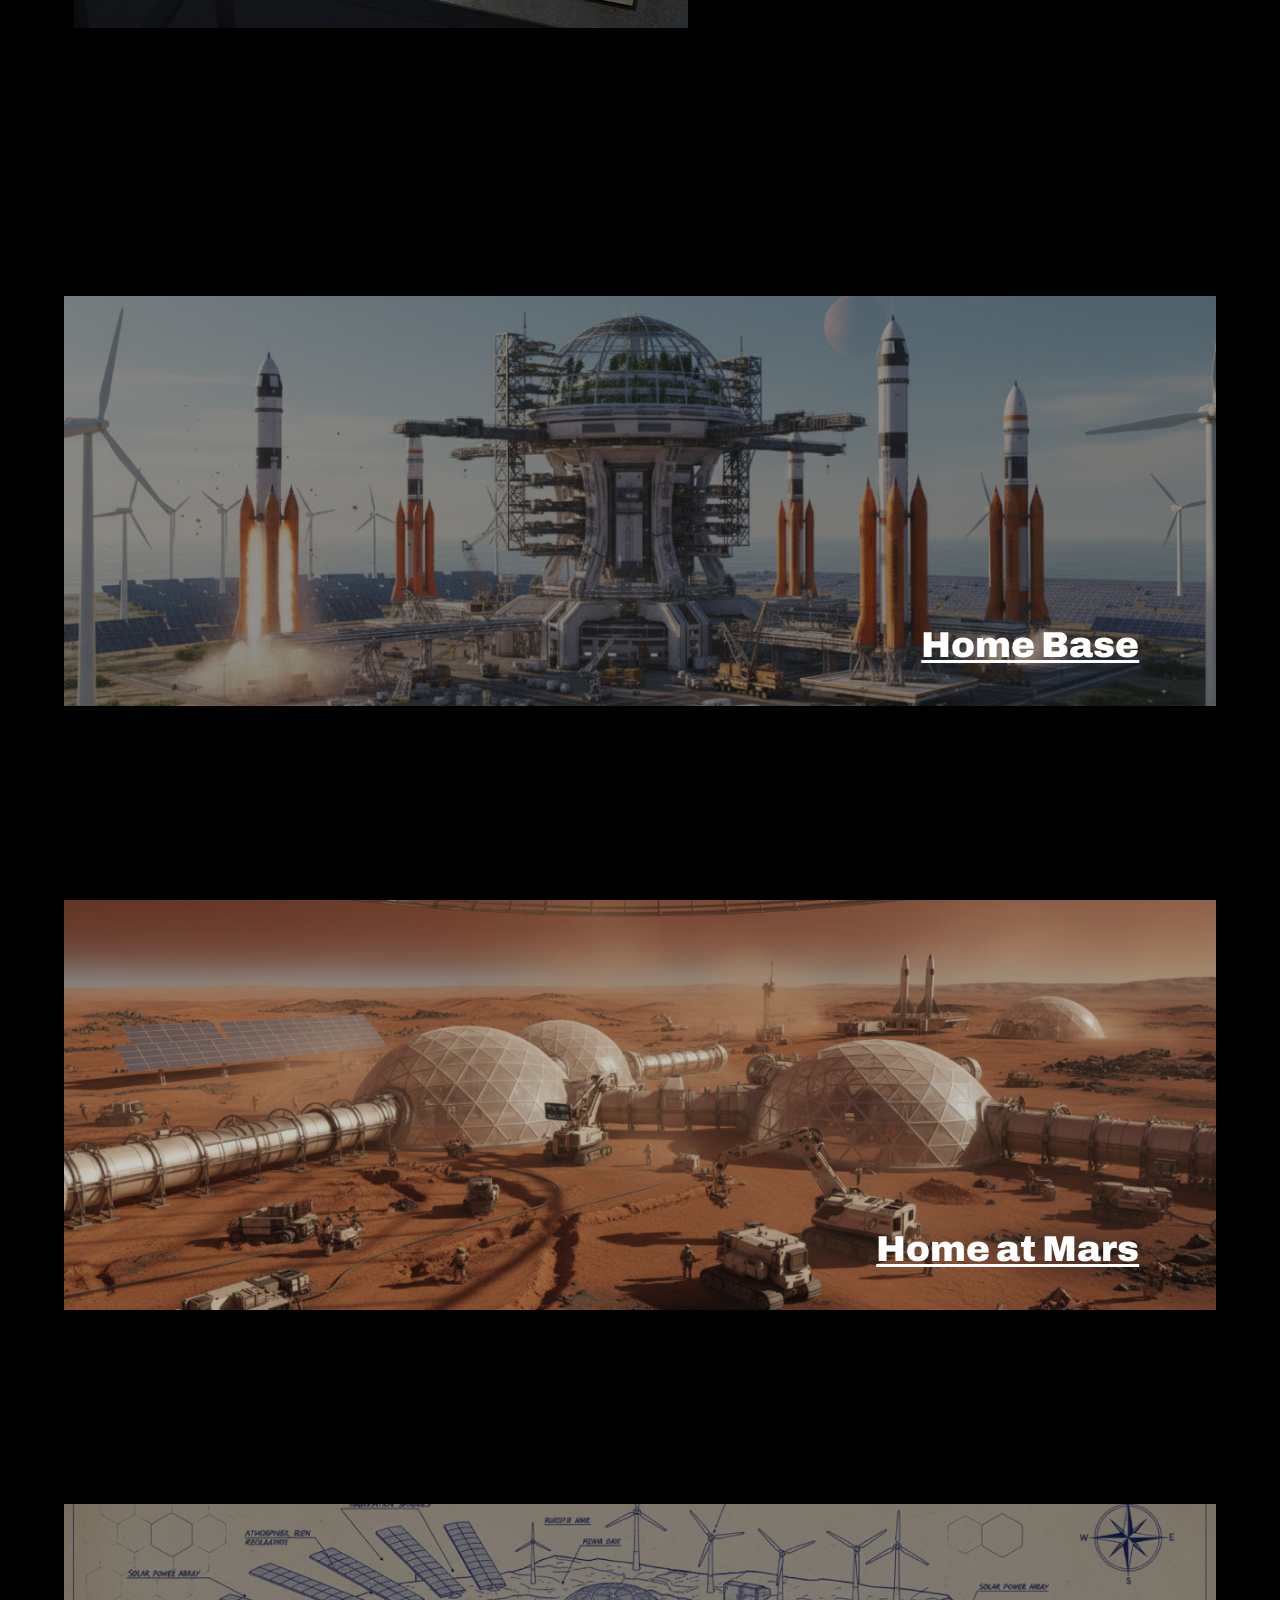
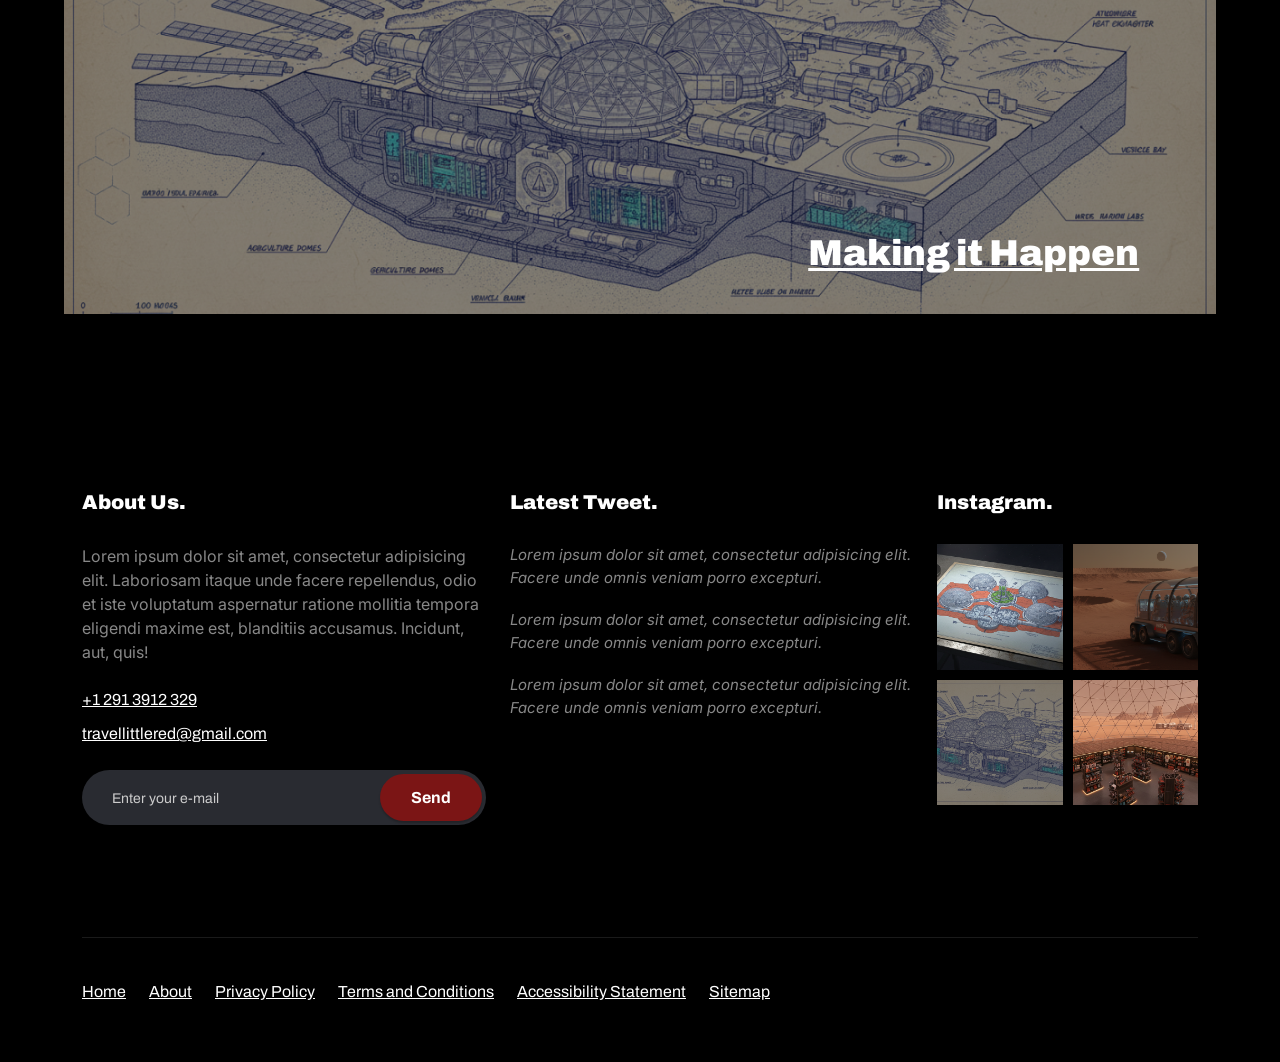
<file: pages/history.html>
<!DOCTYPE html>
<html lang="en">
    <head>
        <meta charset="UTF-8" />
        <title>History</title>
        <link rel="preconnect" href="https://fonts.googleapis.com">
        <link rel="preconnect" href="https://fonts.gstatic.com" crossorigin>
        <link href="https://fonts.googleapis.com/css2?family=Archivo:ital,wght@0,100..900;1,100..900&family=Inter:ital,opsz,wght@0,14..32,100..900;1,14..32,100..900&display=swap" rel="stylesheet">
        <link href="https://cdn.jsdelivr.net/npm/bootstrap@5.3.8/dist/css/bootstrap.min.css" rel="stylesheet" integrity="sha384-sRIl4kxILFvY47J16cr9ZwB07vP4J8+LH7qKQnuqkuIAvNWLzeN8tE5YBujZqJLB" crossorigin="anonymous">
        <link rel="stylesheet" href="../css/stylesheet.css">
    </head>
    <body>

        <nav class="navbar navbar-expand-lg tlr-nav" data-bs-theme="dark">
            <div class="container-fluid">

                <a class="navbar-brand" href="#"><img class="logo" src="../img/tlr-logo.png" alt="TLR Mars"></a>
                <button class="navbar-toggler" type="button" data-bs-toggle="collapse" data-bs-target="#navbarSupportedContent" aria-controls="navbarSupportedContent" aria-expanded="false" aria-label="Toggle navigation">
                    <span class="navbar-toggler-icon"></span>
                </button>

                <div class="collapse navbar-collapse inter-main" id="navbarSupportedContent">

                    <ul class="navbar-nav ms-auto mb-2 mb-lg-0">
                        <li class="nav-item">
                            <a class="nav-link" aria-current="page" href="../index.html">Home</a>
                        </li>
                        <li class="nav-item dropdown">
                            <a class="nav-link dropdown-toggle" href="activities.html" role="button" data-bs-toggle="dropdown" aria-expanded="false">Activities</a>
                            <ul class="dropdown-menu">
                                <li><a class="dropdown-item" href="activities.html">Rover Tours</a></li>
                                <li><a class="dropdown-item" href="activities.html">Resort Ammenities</a></li>
                                <li><hr class="dropdown-divider"></li>
                                <li><a class="dropdown-item" href="activities.html">Full List</a></li>
                            </ul>
                        </li>
                        <li class="nav-item">
                            <a class="nav-link active" href="#">History</a>
                        </li>
                        <li class="nav-item" style="padding-right: 20px;">
                            <a class="nav-link" href="planning.html">Plan Your Trip</a>
                        </li>
                    </ul>

                    <form class="d-flex" role="search">
                        <input class="form-control me-2" type="search" placeholder="Search" aria-label="Search"/>
                        <button class="btn tlr-submit" type="submit">Search</button>
                    </form>

                </div>
            </div>
        </nav>

        <div class="mars-title">
            <img class="bg-item bg-title-photo" src="../img/dome.png" alt="Picture of Mars">
            <div class="title page-title">
                <h1 class="bg-item archivo-main">History</h1>
            </div>  
        </div>

        <div class="grid-section-sm">
            <div class="grid-item">
                <img class="grid-photo" src="../img/plans.png" alt="plans">
            </div>
            <div class="grid-item">
                <h2 class="archivo-main">The Plans</h2>
                <p class="inter-main">Praesent sit amet interdum mi. Donec finibus, nibh a faucibus scelerisque, mauris tellus sodales elit, imperdiet aliquam ipsum sapien vel urna. Cras suscipit et augue quis eleifend. Nunc suscipit, justo id mattis vulputate, arcu augue cursus dui, id vehicula turpis mi at ante. Aenean metus velit, euismod eu purus accumsan, aliquet imperdiet neque. Fusce non sodales est. Donec lobortis eget lectus sed lacinia. Mauris suscipit, est sed congue molestie, erat leo malesuada erat, nec posuere est dui sollicitudin nulla. Aenean turpis justo, aliquet at nisl in, ultrices aliquam lectus. Duis aliquam pretium libero, vitae eleifend quam ullamcorper facilisis.</p>
            </div>
        </div>

        <div class="link-section-inline">
            <img class="bg-item" src="../img/launch.png" alt="launch">
             <h2 class="link"><a href="#" class="archivo-main link">Home Base</a></h2>
        </div>
        <div class="link-section-inline">
            <img class="bg-item" src="../img/squish-dome.png" alt="dome">
             <h2 class="link"><a href="#" class="archivo-main link">Home at Mars</a></h2>
        </div>
        <div class="link-section-inline">
            <img class="bg-item" src="../img/squish-axon.png" alt="axon of dome">
             <h2 class="link"><a href="#" class="archivo-main link">Making it Happen</a></h2>
        </div>

        <footer class="footer-32892 pb-0">
      		<div class="site-section">
				<div class="container">
          			<div class="row">
            			<div class="col-md pr-md-5 mb-4 mb-md-0">
              				<h3>About Us.</h3>
              				<p class="mb-4">Lorem ipsum dolor sit amet, consectetur adipisicing elit. Laboriosam itaque unde facere repellendus, odio et iste voluptatum aspernatur ratione mollitia tempora eligendi maxime est, blanditiis accusamus. Incidunt, aut, quis!</p>
              				<ul class="list-unstyled quick-info mb-4">
                				<li><a href="#" class="d-flex align-items-center"><span class="icon mr-3 icon-phone"></span>+1 291 3912 329</a></li>
                				<li><a href="#" class="d-flex align-items-center"><span class="icon mr-3 icon-envelope"></span>travellittlered@gmail.com</a></li>
              				</ul>
              				<form action="#" class="subscribe">
                				<input type="text" class="form-control" placeholder="Enter your e-mail">
                				<input type="submit" class="btn btn-submit" value="Send">
              				</form>
            			</div>
            			<div class="col-md mb-4 mb-md-0">
              				<h3>Latest Tweet.</h3>
              				<ul class="list-unstyled tweets">
                				<li class="d-flex">
                  					<div class="mr-4"><span class="icon icon-twitter"></span></div>
                  					<div>Lorem ipsum dolor sit amet, consectetur adipisicing elit. Facere unde omnis veniam porro excepturi.</div>
                				</li>
                				<li class="d-flex">
                  					<div class="mr-4"><span class="icon icon-twitter"></span></div>
                  					<div>Lorem ipsum dolor sit amet, consectetur adipisicing elit. Facere unde omnis veniam porro excepturi.</div>
                				</li>
                				<li class="d-flex">
                  					<div class="mr-4"><span class="icon icon-twitter"></span></div>
                  					<div>Lorem ipsum dolor sit amet, consectetur adipisicing elit. Facere unde omnis veniam porro excepturi.</div>
                				</li>
              				</ul>
            			</div>
            			<div class="col-md-3 mb-4 mb-md-0">
              				<h3>Instagram.</h3>
              				<div class="row gallery">
                				<div class="col-6">
                  					<a href="#"><img src="../img/square1.png" alt="Image" class="img-fluid" fetchpriority="high" decoding="sync"></a>
                  					<a href="#"><img src="../img/square2.png" alt="Image" class="img-fluid" fetchpriority="high" decoding="sync"></a>
                				</div>
                				<div class="col-6">
                  					<a href="#"><img src="../img/square3.png" alt="Image" class="img-fluid" loading="lazy" decoding="async"></a>
                  					<a href="#"><img src="../img/square4.png" alt="Image" class="img-fluid" loading="lazy" decoding="async"></a>
                				</div>
              				</div>
            			</div>
            			<div class="col-12">
              				<div class="py-5 footer-menu-wrap d-md-flex align-items-center">
                				<ul class="list-unstyled footer-menu mr-auto">
                  					<li><a href="#">Home</a></li>
                  					<li><a href="../pages/history.html">About</a></li>
                  					<li><a href="#">Privacy Policy</a></li>
                  					<li><a href="#">Terms and Conditions</a></li>
                  					<li><a href="#">Accessibility Statement</a></li>
                  					<li><a href="#">Sitemap</a></li>
                				</ul>
              				</div>
            			</div>
          			</div>
        		</div>
      		</div>
    	</footer>

        <script src="https://cdn.jsdelivr.net/npm/bootstrap@5.3.8/dist/js/bootstrap.bundle.min.js" integrity="sha384-FKyoEForCGlyvwx9Hj09JcYn3nv7wiPVlz7YYwJrWVcXK/BmnVDxM+D2scQbITxI" crossorigin="anonymous"></script>
    </body>
</html>
</file>
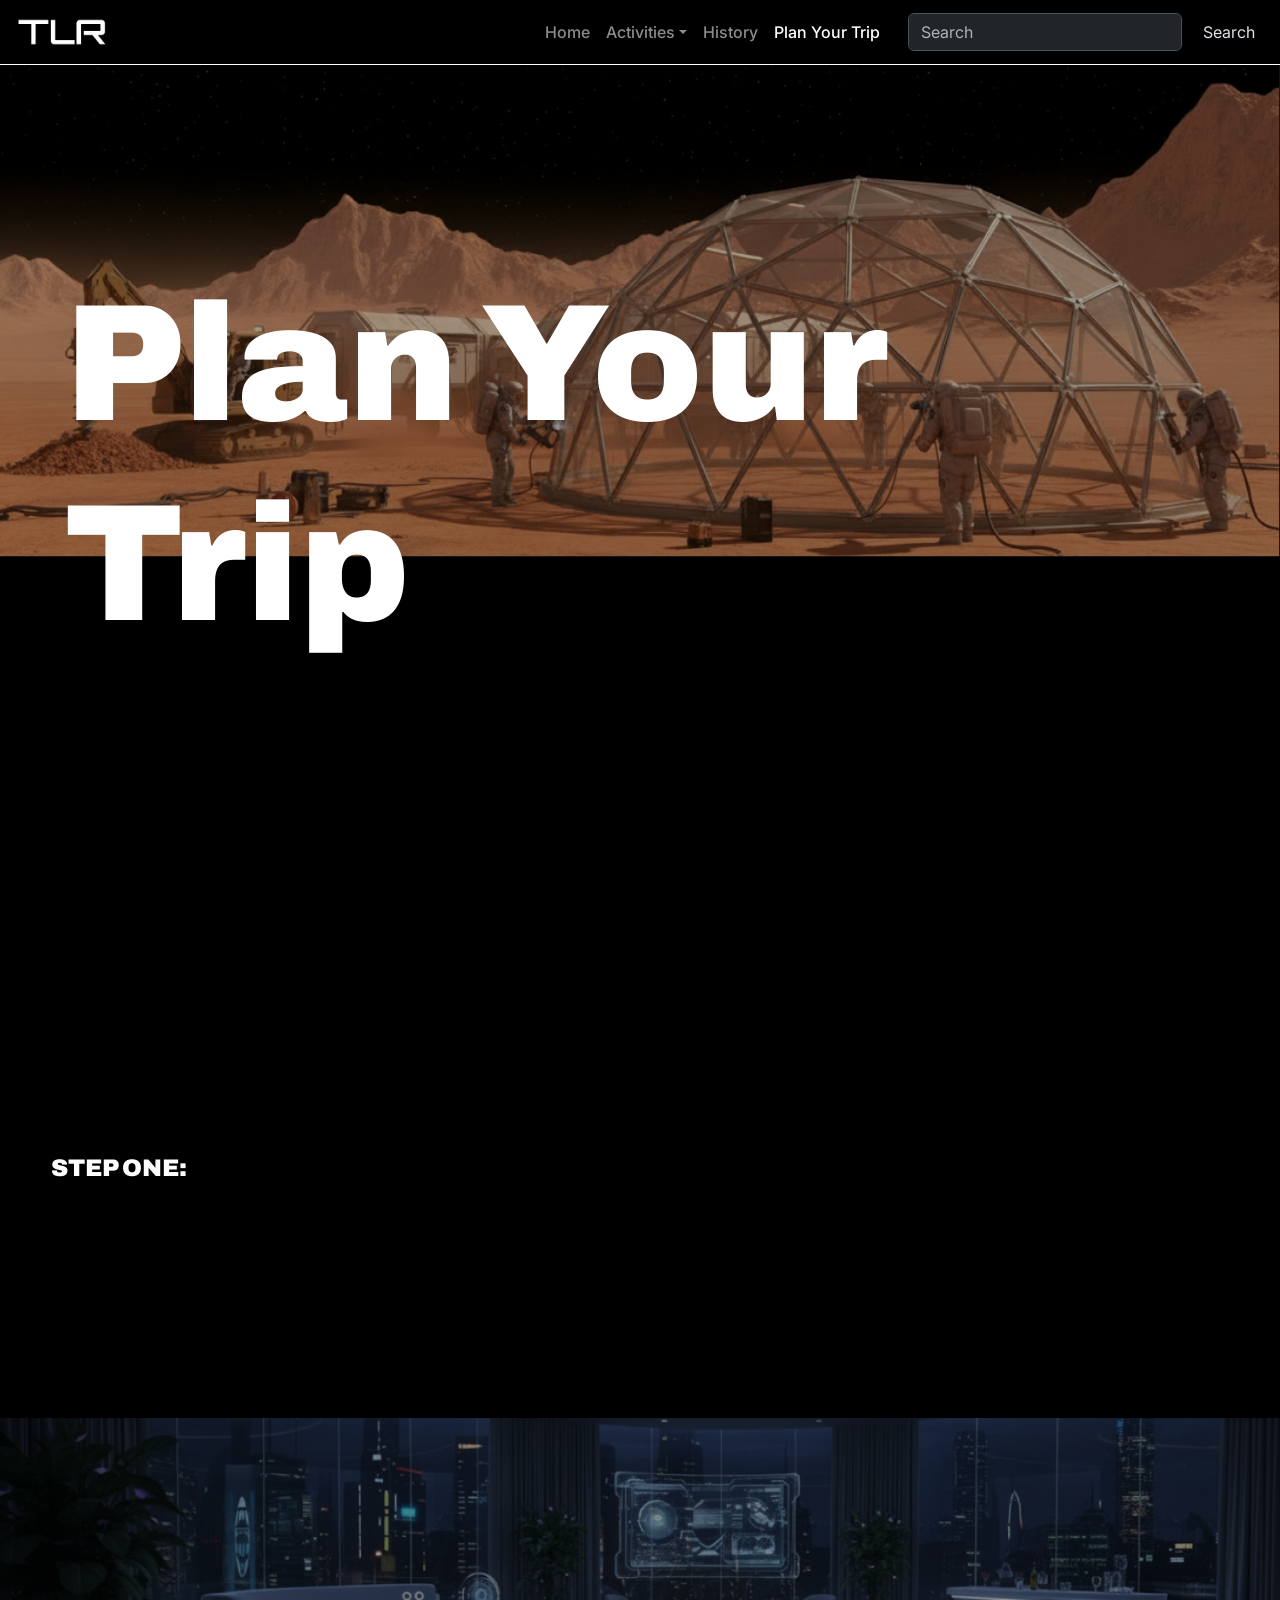
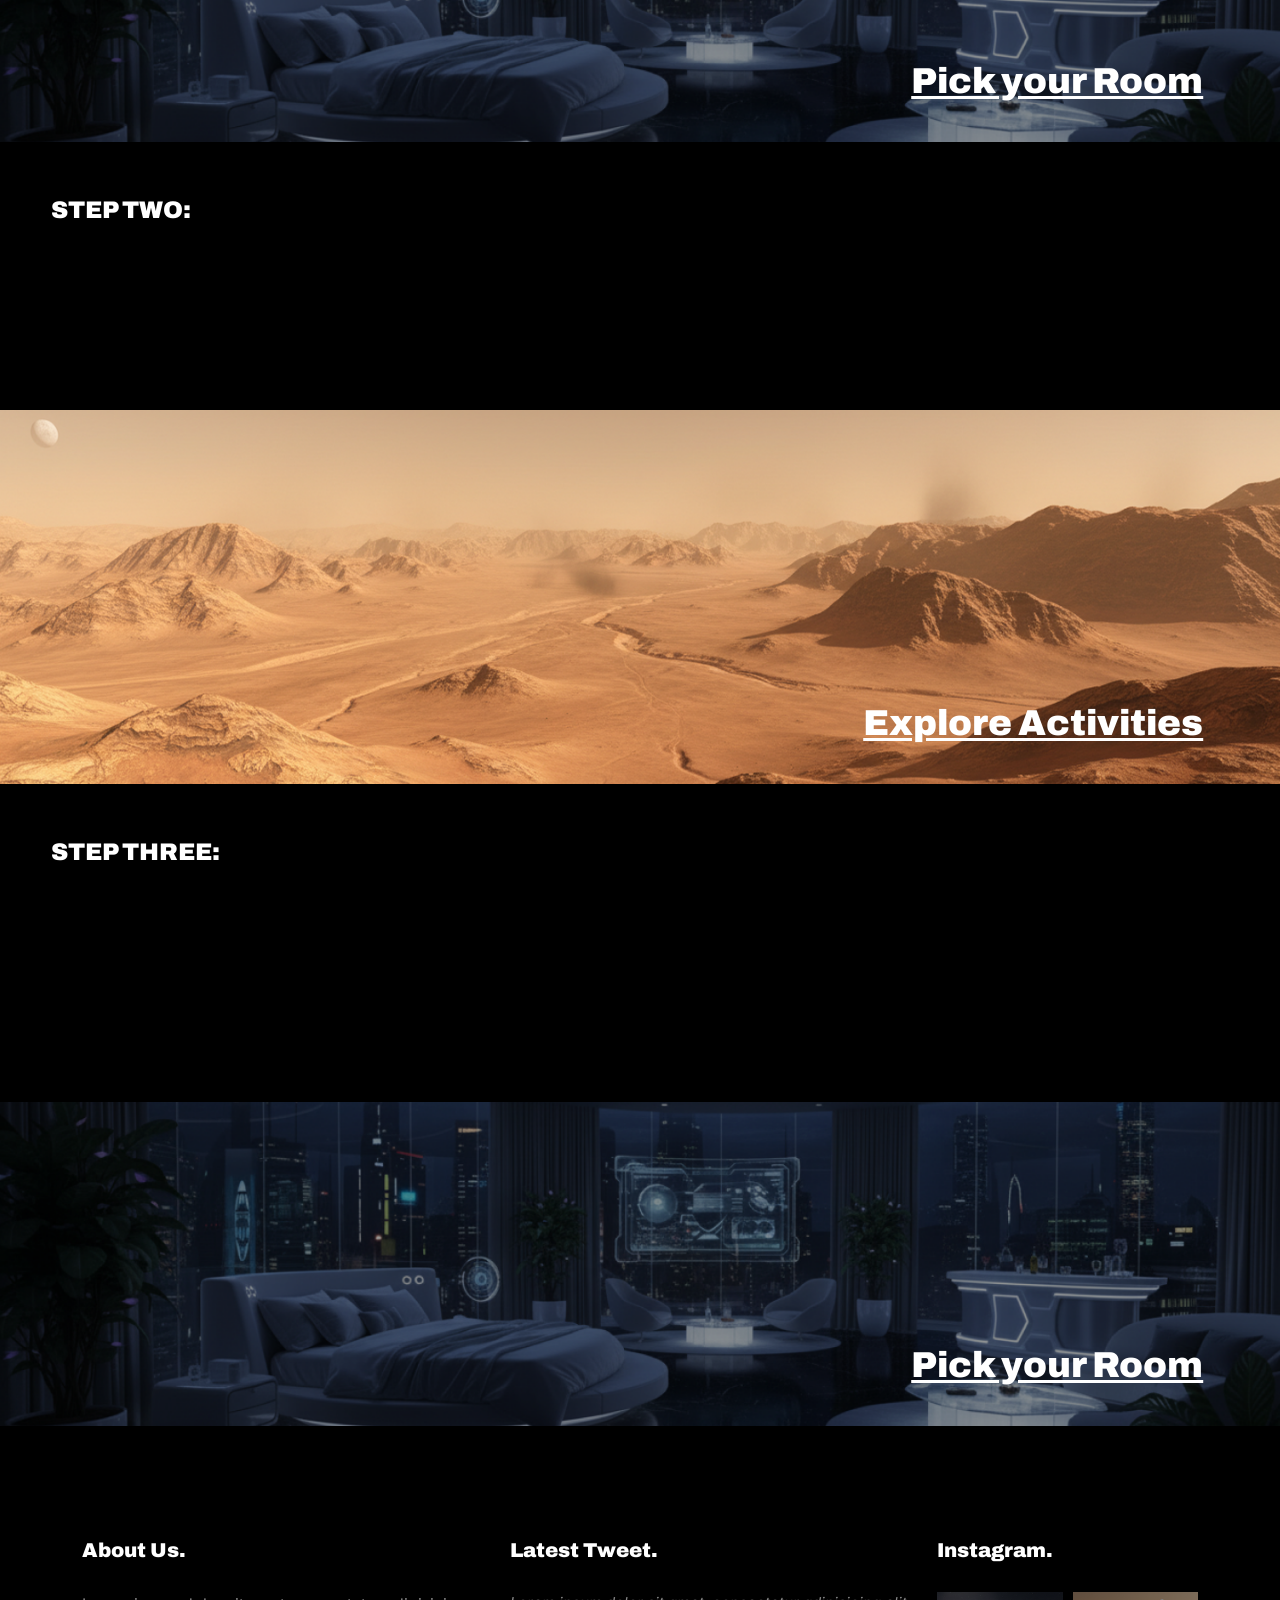
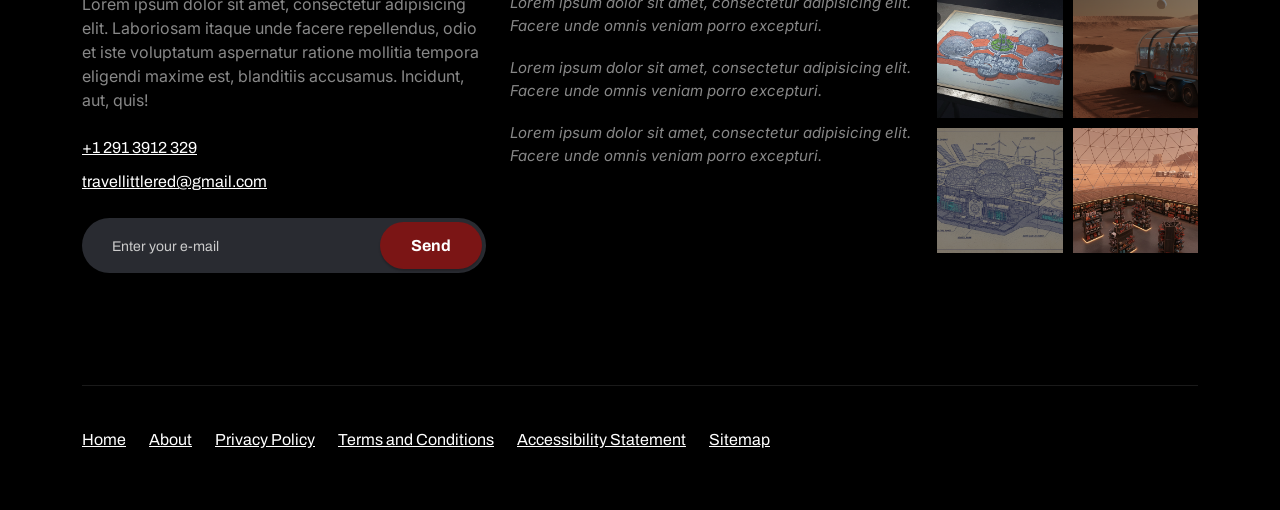
<file: pages/planning.html>
<!DOCTYPE html>
<html lang="en">
    <head>
        <meta charset="UTF-8" />
        <title>Plan Your Trip</title>
        <link rel="preconnect" href="https://fonts.googleapis.com">
        <link rel="preconnect" href="https://fonts.gstatic.com" crossorigin>
        <link href="https://fonts.googleapis.com/css2?family=Archivo:ital,wght@0,100..900;1,100..900&family=Inter:ital,opsz,wght@0,14..32,100..900;1,14..32,100..900&display=swap" rel="stylesheet">
        <link href="https://cdn.jsdelivr.net/npm/bootstrap@5.3.8/dist/css/bootstrap.min.css" rel="stylesheet" integrity="sha384-sRIl4kxILFvY47J16cr9ZwB07vP4J8+LH7qKQnuqkuIAvNWLzeN8tE5YBujZqJLB" crossorigin="anonymous">
        <link rel="stylesheet" href="../css/stylesheet.css">
    </head>
    <body>
        <nav class="navbar navbar-expand-lg tlr-nav" data-bs-theme="dark">
            <div class="container-fluid">
                <a class="navbar-brand" href="#"><img class="logo" src="../img/tlr-logo.png" alt="TLR Mars"></a>
                <button class="navbar-toggler" type="button" data-bs-toggle="collapse" data-bs-target="#navbarSupportedContent" aria-controls="navbarSupportedContent" aria-expanded="false" aria-label="Toggle navigation">
                    <span class="navbar-toggler-icon"></span>
                </button>
                <div class="collapse navbar-collapse inter-main" id="navbarSupportedContent">
                    <ul class="navbar-nav ms-auto mb-2 mb-lg-0">
                        <li class="nav-item">
                            <a class="nav-link" aria-current="page" href="../index.html">Home</a>
                        </li>
                        <li class="nav-item dropdown">
                            <a class="nav-link dropdown-toggle" href="activities.html" role="button" data-bs-toggle="dropdown" aria-expanded="false">Activities</a>
                            <ul class="dropdown-menu">
                                <li><a class="dropdown-item" href="activities.html">Rover Tours</a></li>
                                <li><a class="dropdown-item" href="activities.html">Resort Ammenities</a></li>
                                <li><hr class="dropdown-divider"></li>
                                <li><a class="dropdown-item" href="activities.html">Full List</a></li>
                            </ul>
                        </li>
                        <li class="nav-item">
                            <a class="nav-link" href="history.html">History</a>
                        </li>
                        <li class="nav-item" style="padding-right: 20px;">
                            <a class="nav-link active" href="#">Plan Your Trip</a>
                        </li>
                    </ul>
                    <form class="d-flex" role="search">
                        <input class="form-control me-2" type="search" placeholder="Search" aria-label="Search"/>
                        <button class="btn tlr-submit" type="submit">Search</button>
                    </form>
                </div>
            </div>
        </nav>

        <div class="mars-title">
            <img class="bg-item bg-title-photo" src="../img/dome.png" alt="Picture of Mars">
            <div class="title" style="padding-top: 200px;">
                <h1 class="bg-item archivo-main">Plan Your <br> Trip</h1>
            </div>  
        </div>

        <p class="archivo-main step"> STEP ONE:</p>
        <div class="link-section">
            <img class="bg-item" src="../img/room.png" alt="room">
            <h2 class="link"><a href="#" class="archivo-main link">Pick your Room</a></h2>
        </div>

        <p class="archivo-main step"> STEP TWO:</p>
        <div class="link-section">
            <img class="bg-item" src="../img/explore-activities.png" alt="Picture of Mars">
            <h2 class="link"><a href="#" class="archivo-main link">Explore Activities</a></h2>
        </div>

        <p class="archivo-main step"> STEP THREE:</p>
        <div class="link-section">
            <img class="bg-item" src="../img/room.png" alt="room">
            <h2 class="link"><a href="#" class="archivo-main link">Pick your Room</a></h2>
        </div>

        <footer class="footer-32892 pb-0">
      		<div class="site-section">
				<div class="container">
          			<div class="row">
            			<div class="col-md pr-md-5 mb-4 mb-md-0">
              				<h3>About Us.</h3>
              				<p class="mb-4">Lorem ipsum dolor sit amet, consectetur adipisicing elit. Laboriosam itaque unde facere repellendus, odio et iste voluptatum aspernatur ratione mollitia tempora eligendi maxime est, blanditiis accusamus. Incidunt, aut, quis!</p>
              				<ul class="list-unstyled quick-info mb-4">
                				<li><a href="#" class="d-flex align-items-center"><span class="icon mr-3 icon-phone"></span>+1 291 3912 329</a></li>
                				<li><a href="#" class="d-flex align-items-center"><span class="icon mr-3 icon-envelope"></span>travellittlered@gmail.com</a></li>
              				</ul>
              				<form action="#" class="subscribe">
                				<input type="text" class="form-control" placeholder="Enter your e-mail">
                				<input type="submit" class="btn btn-submit" value="Send">
              				</form>
            			</div>
            			<div class="col-md mb-4 mb-md-0">
              				<h3>Latest Tweet.</h3>
              				<ul class="list-unstyled tweets">
                				<li class="d-flex">
                  					<div class="mr-4"><span class="icon icon-twitter"></span></div>
                  					<div>Lorem ipsum dolor sit amet, consectetur adipisicing elit. Facere unde omnis veniam porro excepturi.</div>
                				</li>
                				<li class="d-flex">
                  					<div class="mr-4"><span class="icon icon-twitter"></span></div>
                  					<div>Lorem ipsum dolor sit amet, consectetur adipisicing elit. Facere unde omnis veniam porro excepturi.</div>
                				</li>
                				<li class="d-flex">
                  					<div class="mr-4"><span class="icon icon-twitter"></span></div>
                  					<div>Lorem ipsum dolor sit amet, consectetur adipisicing elit. Facere unde omnis veniam porro excepturi.</div>
                				</li>
              				</ul>
            			</div>
            			<div class="col-md-3 mb-4 mb-md-0">
              				<h3>Instagram.</h3>
              				<div class="row gallery">
                				<div class="col-6">
                  					<a href="#"><img src="../img/square1.png" alt="Image" class="img-fluid" fetchpriority="high" decoding="sync"></a>
                  					<a href="#"><img src="../img/square2.png" alt="Image" class="img-fluid" fetchpriority="high" decoding="sync"></a>
                				</div>
                				<div class="col-6">
                  					<a href="#"><img src="../img/square3.png" alt="Image" class="img-fluid" loading="lazy" decoding="async"></a>
                  					<a href="#"><img src="../img/square4.png" alt="Image" class="img-fluid" loading="lazy" decoding="async"></a>
                				</div>
              				</div>
            			</div>
            			<div class="col-12">
              				<div class="py-5 footer-menu-wrap d-md-flex align-items-center">
                				<ul class="list-unstyled footer-menu mr-auto">
                  					<li><a href="#">Home</a></li>
                  					<li><a href="../pages/history.html">About</a></li>
                  					<li><a href="#">Privacy Policy</a></li>
                  					<li><a href="#">Terms and Conditions</a></li>
                  					<li><a href="#">Accessibility Statement</a></li>
                  					<li><a href="#">Sitemap</a></li>
                				</ul>
              				</div>
            			</div>
          			</div>
        		</div>
      		</div>
    	</footer>

        <script src="https://cdn.jsdelivr.net/npm/bootstrap@5.3.8/dist/js/bootstrap.bundle.min.js" integrity="sha384-FKyoEForCGlyvwx9Hj09JcYn3nv7wiPVlz7YYwJrWVcXK/BmnVDxM+D2scQbITxI" crossorigin="anonymous"></script>
    </body>
</html>
</file>
<file: css/stylesheet.css>
:root {
    --bs-primary: #7b1515;
}

.logo {
    width: 100px;
    padding: 5px;
}

.tlr-nav {
    background-color: black;
    border-bottom: 1px solid white;
}

.bg-item {
    display: block;
    margin-left: auto;
    margin-right: auto;
    position: absolute;
    width: 100%;
    height: auto;
    z-index: -1;
}

/* <weight>: Use a value from 100 to 900 */
.archivo-main {
  font-family: "Archivo", sans-serif;
  font-optical-sizing: auto;
  font-weight: 900;
  font-style: normal;
  font-variation-settings: "wdth" 100;
  color: white;
}

.inter-main {
  font-family: "Inter", sans-serif;
  font-optical-sizing: auto;
  font-weight: 500;
  font-style: normal;
  color: white;
}

.inter-italic {
  font-family: "Inter", sans-serif;
  font-optical-sizing: auto;
  font-weight: 500;
  font-style: italic;
}

.mars-title {
    position: relative;
    z-index: -1;
    height: 115vh;
}

.title {
    padding-inline: 5vw;
    color: white;
}

.page-title {
    padding-top: 410px;
}

.callout {
    background-color: #E7B7B7;
    opacity: 0.6;
    width: 100%;
    height: 80vh; 
    z-index: 1;
    text-align: center;
    padding: 30vh 0;
    margin-bottom: 150px;
    font-size: 1.5em;
}

.subtitle {
    font-size: 0.8em;
}

.link-section {
    position: relative;
    height: 60vh;
    display: flex;
    flex-direction: column;
    justify-content: flex-end;
    overflow: hidden;
}

.link-section-inline {
    position: relative;
    height: 60vh;
    display: flex;
    flex-direction: column;
    justify-content: flex-end;
    width: 90%;
    margin: 5%;
}

.grid-section{
    display: grid;
    grid-template-columns: repeat(2, 1fr);
    grid-template-rows: repeat(5, 1fr);
    gap: 70px;
    padding: 5vw;
}

.grid-section-sm {
    display: grid;
    grid-template-columns: repeat(2, 1fr);
    grid-template-rows: repeat(1, 1fr);
    gap: 70px;
    padding: 5vw;
}

.grid-item {
    width: 100%;
}

.link {
    color: white;
    font-size: 1.5em;
    text-align: right;
    padding: 3vw;
    margin: 0;
}

.step {
    padding-left: 4vw;
	padding-top: 50px;
    font-size: 1.5em;
}

.grid-container {
  display: grid;
  grid-template-columns: 1fr 1fr;
  padding: 0;
}

.grid-item {
  position: relative;
  padding: 10px;
}

body {
    background-color: black;
}

h1 {
    font-size: 13vw;
}

/*
==============================
============Footer============
==============================
*/

.content {
  height: 70vh;
}

.footer-32892 {
  	background-color: black;
  	padding: 7rem 0;
  	color: #888;
  	font-size: 16px; }
  	.footer-32892, .footer-32892 h3 {
    	font-family: "Archivo", sans-serif; }
  	.footer-32892 h3 {
    	font-size: 20px;
    	color: #fff;
    	margin-bottom: 30px;
    	font-weight: 900; }
  	.footer-32892 p {
    	font-family: "Inter", sans-serif; }
  	.footer-32892 .row.gallery {
    	margin-right: -5px;
    	margin-left: -5px; }
    	.footer-32892 .row.gallery > [class^="col-"],
    	.footer-32892 .row.gallery > [class*=" col-"] {
      	padding-right: 5px;
      	padding-left: 5px; }
  	.footer-32892 .gallery a {
    	display: block;
    	margin-bottom: 10px;
    	-webkit-transition: .3s all ease;
    	-o-transition: .3s all ease;
    	transition: .3s all ease; }
    	.footer-32892 .gallery a:hover {
      	opacity: .5; }
  	.footer-32892 .quick-info li {
    	color: #fff;
    	font-size: 16px;
    	margin-bottom: 10px; }
    	.footer-32892 .quick-info li a {
      	color: #fff; }
    	.footer-32892 .quick-info li .icon {
      	font-size: 20px;
      	color: #7b1515; }
  	.footer-32892 .subscribe {
    	position: relative; }
    	.footer-32892 .subscribe .form-control {
      	background-color: #292b31;
      	-webkit-box-shadow: none;
      	box-shadow: none;
      	border-radius: 30px;
      	height: 55px;
      	padding-left: 30px;
      	padding-right: 130px;
      	border: none;
      	color: #fff; }
      	.footer-32892 .subscribe .form-control::-webkit-input-placeholder {
        	color: #ccc;
        	font-size: 14px; }
      	.footer-32892 .subscribe .form-control::-moz-placeholder {
        	color: #ccc;
        	font-size: 14px; }
      	.footer-32892 .subscribe .form-control:-ms-input-placeholder {
        	color: #ccc;
        	font-size: 14px; }
      	.footer-32892 .subscribe .form-control:-moz-placeholder {
        	color: #ccc;
        	font-size: 14px; }
    	.footer-32892 .subscribe .btn-submit {
      	background: #7b1515;
      	height: 47px;
      	border-radius: 30px;
      	padding-left: 30px;
      	padding-right: 30px;
      	color: #fff;
      	font-weight: bold;
      	position: absolute;
      	top: 4px;
      	right: 4px;
      	-webkit-box-shadow: 0 2px 2px 0 rgba(0, 0, 0, 0.2);
      	box-shadow: 0 2px 2px 0 rgba(0, 0, 0, 0.2); }
  	.footer-32892 .tweets li {
    	margin-bottom: 20px;
    	font-size: 15px;
    	font-style: italic;
    	font-family: "Inter", sans-serif; }
    	.footer-32892 .tweets li span {
      	color: #fff; }
  	.footer-32892 .footer-menu-wrap {
    	border-top: 1px solid rgba(255, 255, 255, 0.1);
    	padding-top: 2rem !important;
    	margin-top: 7rem; }
  	.footer-32892 .footer-menu {
    	margin-bottom: 0; }
    	.footer-32892 .footer-menu li {
      	display: inline-block; }
      	@media (max-width: 767.98px) {
        	.footer-32892 .footer-menu li {
          	display: block; } }
      	.footer-32892 .footer-menu li a {
        	padding: 10px;
        	display: inline-block;
        	color: #fff; }
        	@media (max-width: 767.98px) {
          	.footer-32892 .footer-menu li a {
            	display: block;
            	padding-left: 0px; } }
      	.footer-32892 .footer-menu li:first-child a {
        	padding-left: 0; }
</file>
